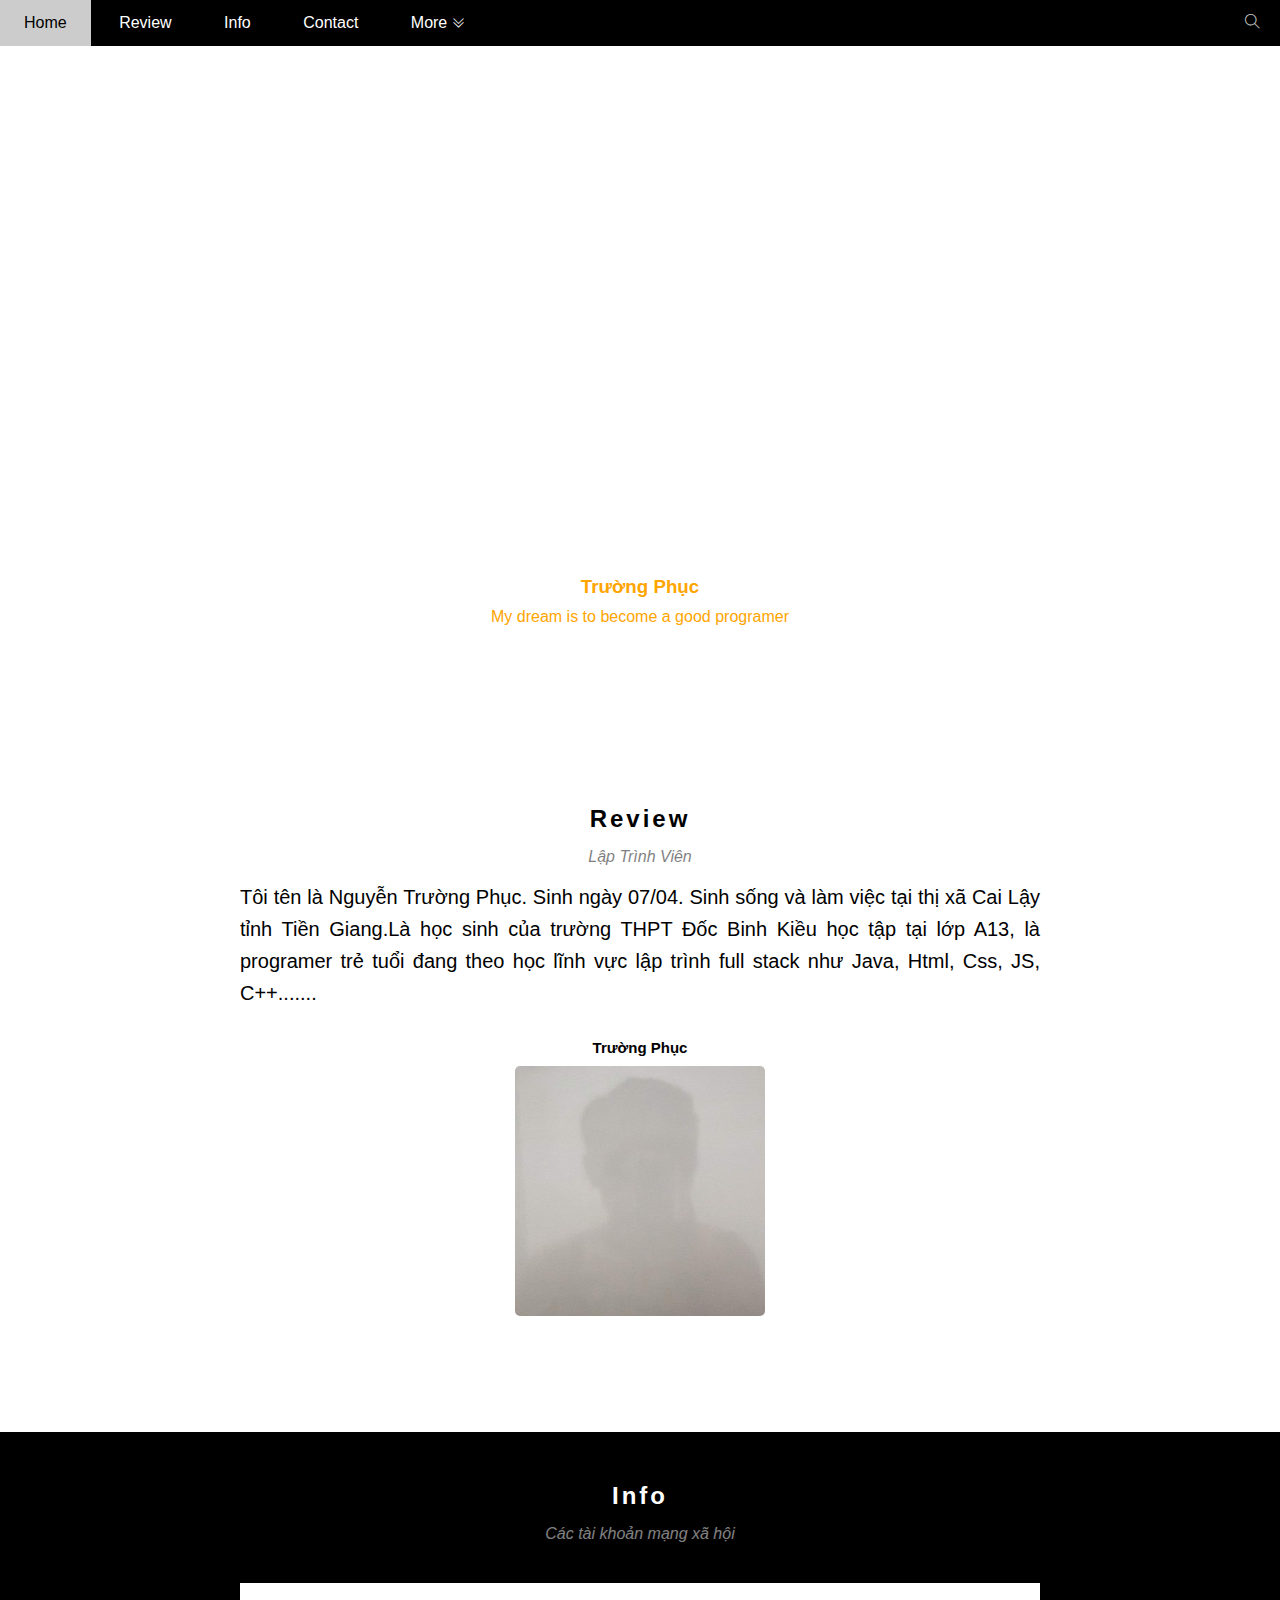
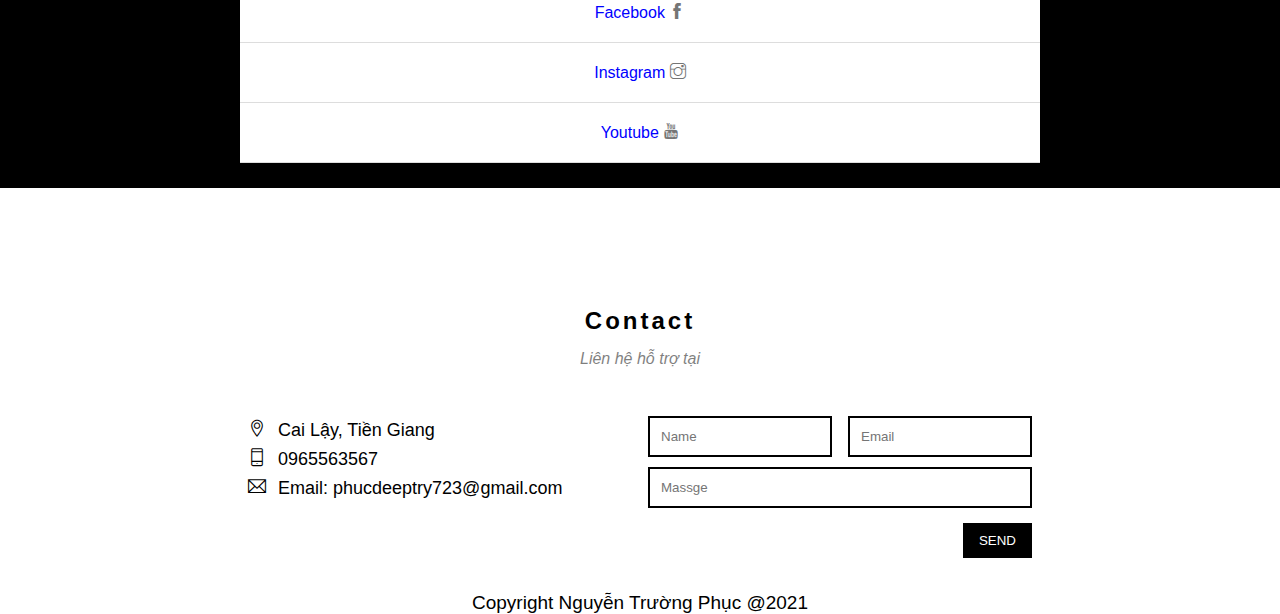
<file: index.html>
<!DOCTYPE html>
<html lang="en">
<head>
    <meta charset="UTF-8">
    <meta http-equiv="X-UA-Compatible" content="IE=edge">
    <meta name="viewport" content="width=device-width, initial-scale=1.0">
    <title>Document</title>
    <link rel="stylesheet" href="./assets/css/style.css">
    <link rel="stylesheet" href="./assets/font/themify-icons-font/themify-icons.css"> 
</head>
<body>
    <div id="main">
        <div id="header">
            <ul id="nav">
                <li><a href="">Home</a></li>
                <li><a href="">Review</a></li>
                <li><a href="">Info</a></li>
                <li><a href="">Contact</a></li>
                <li>
                    <a href="">More  
                        <i class="ti-angle-double-down"></i>
                    </a>
                    <ul class="subnav">
                       <li><a href="https://x-trphuc74.blogspot.com/">WEBSITE</a></li>
                       <li><a href="">UPDATE</a></li>
                       <li><a href="">UPDATE</a></li>
                    </ul>
                </li>
            </ul>
            <!-- begin shearch -->
                <div class="shearch-btn">
                    <i class="ti-search"></i>
                </div>

            <!-- end begin shearch -->
        </div>
        <!-- begin sile -->
        <div id="silde">
            <div class="text-content">
            <h3 class="text">Trường Phục</h3>
            <div class="text2">My dream is to become a good programer </div>
            </div>
     </div>
            <!-- end begin sile -->
            <!-- begin content -->
        <div id="content">
            <div class="content-heading">
                <h2 class="heading-one ">Review</h2>
                <p class="heading-two ">Lập Trình Viên</p>
                <p class="about">Tôi tên là Nguyễn Trường Phục. Sinh ngày 07/04.
                    Sinh sống và làm việc tại thị xã Cai Lậy tỉnh Tiền Giang.Là học sinh của trường THPT
                    Đốc Binh Kiều học tập tại lớp A13, là programer trẻ tuổi đang theo học lĩnh vực lập trình 
                    full stack như Java, Html, Css, JS, C++.......
                </p>
                <div class="img-iteam">
                    <h2 class="img-name">Trường Phục</h2>
                    <img src="/assets/img/avt.jpg" alt="" class="avt-img">
                </div>
                
            </div>

            <!-- begin review  -->
            <div class="review">
            <div class="content-heading-one">
                <h2 class="heading-one text-white">Info</h2>
                <p class="heading-two text-white">Các tài khoản mạng xã hội</p>
                <ul class="profile">
                    <li ><a class="sub" href="https://www.facebook.com/Profile.Phucj">Facebook</a>
                        <i class="ti-facebook"></i>
                            </li>
                    <li ><a class="sub" href="https://www.instagram.com/trph_rex/">Instagram</a>
                        <i class="ti-instagram"></i>
                            </li>
                    <li ><a class="sub" href="https://www.youtube.com/c/REXENTERTAINMENT">Youtube</a>
                        <i class="ti-youtube"></i> 
                            </li>
                </ul>
                
                </div>
                
            </div>
            <div class="content-heading">
                <h2 class="heading-one ">Contact</h2>
                <p class="heading-two ">Liên hệ hỗ trợ tại</p>
                <div class="row-content">
                    <div class="col col-half contact-info">
                        <p><i class="ti-location-pin"></i>Cai Lậy, Tiền Giang</p>
                        <p><i class="ti-mobile"></i>0965563567</p>
                        <p><i class="ti-email"></i>Email: phucdeeptry723@gmail.com</p>
                    </div>
                    <div class="col col-half contact-font">
                        <div class="row ">
                            <div class="col col-half">
                                <input type="text" name="" placeholder="Name" id="" class="from-control">
                            </div>
                            <div class="col col-half">
                                <input type="email" name="" placeholder="Email" id="" class="from-control">
                                </div>
                            </div>
                            <div class="row mt-8">
                                <div class="col col-full">
                                <input type="text" name="" placeholder="Massge" id="" class="from-control">
                            </div>
                        </div>
                            <input class="from-submit " type="submit" value="SEND">
                        
                        </div>
                        </div>
                    </div>
                </div>
        
        </div>
        <!-- end begin content -->
        <!--  begin footer -->
        <div id="footer">
            <div class="copyright">
                <p>Copyright Nguyễn Trường Phục @2021</p>
            </div>

        </div>
            <!-- end begin footer -->
    </div>
</body>
</html>
</file>
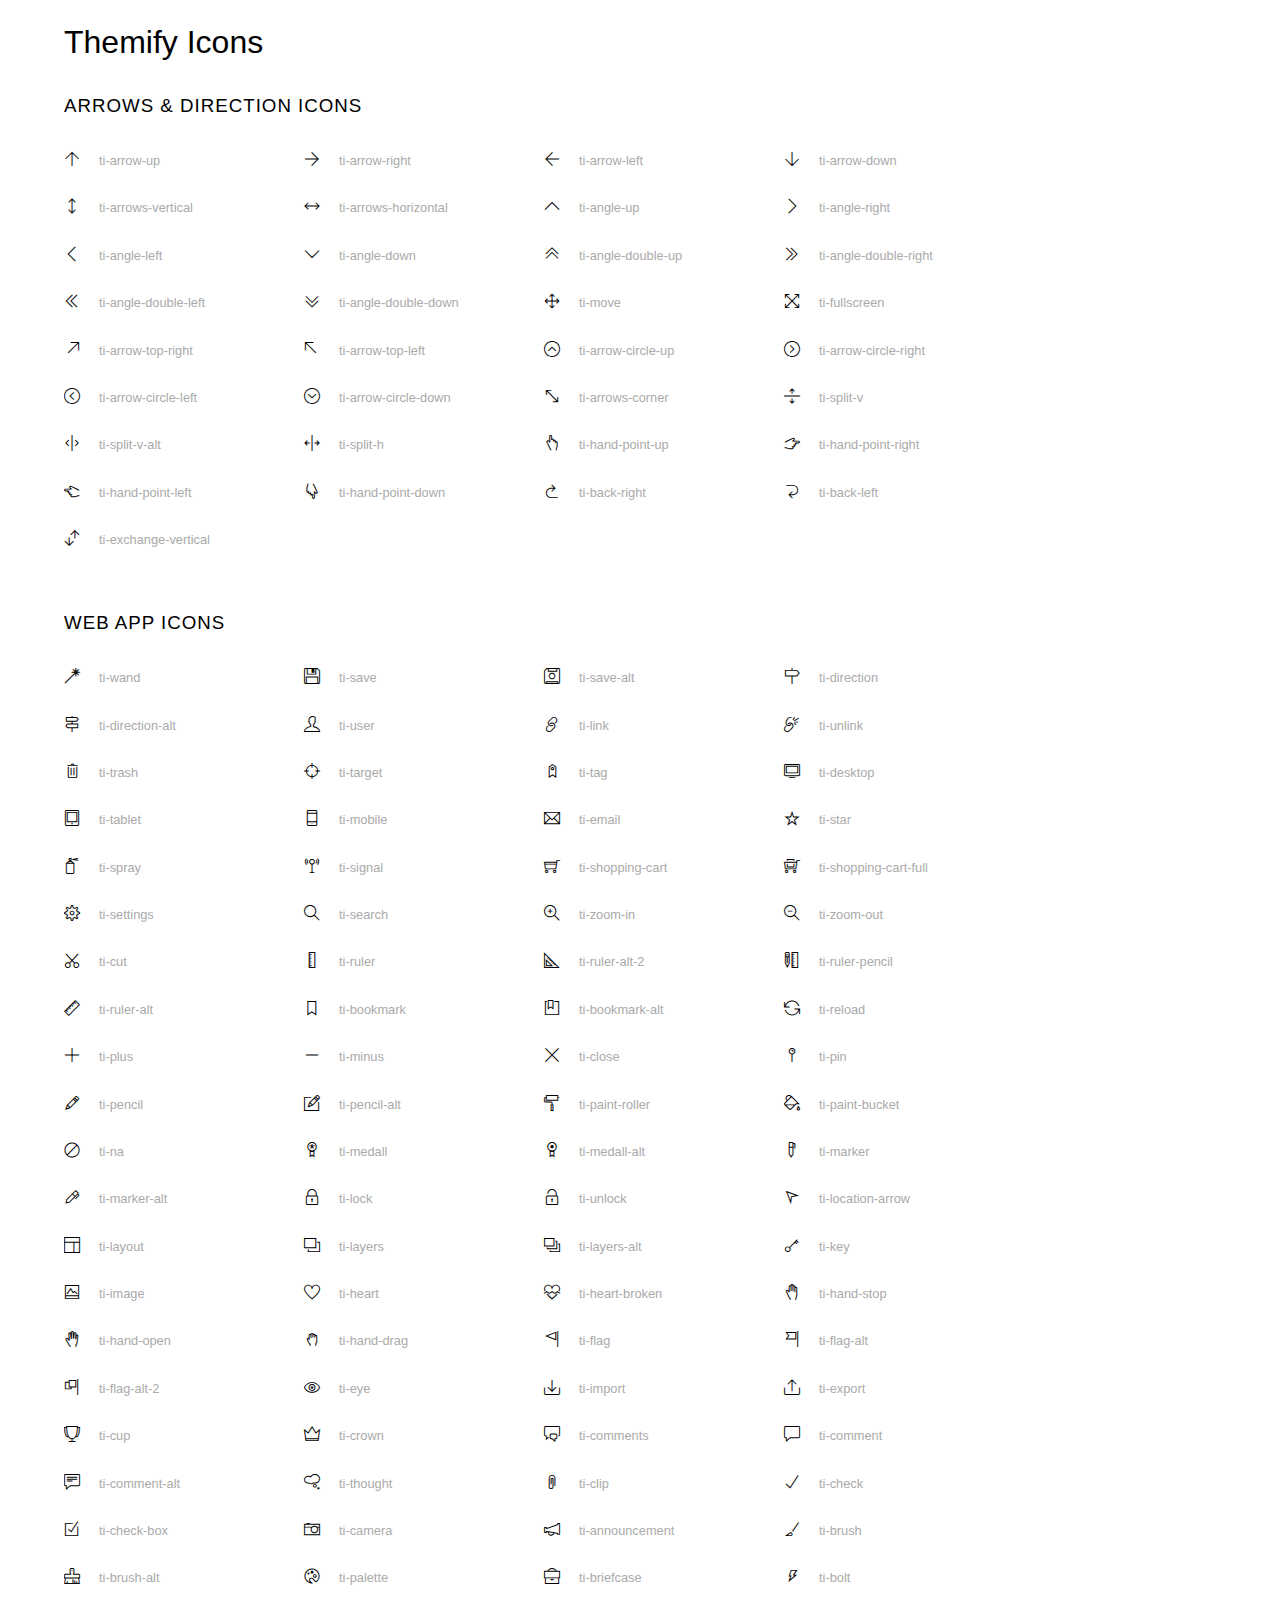
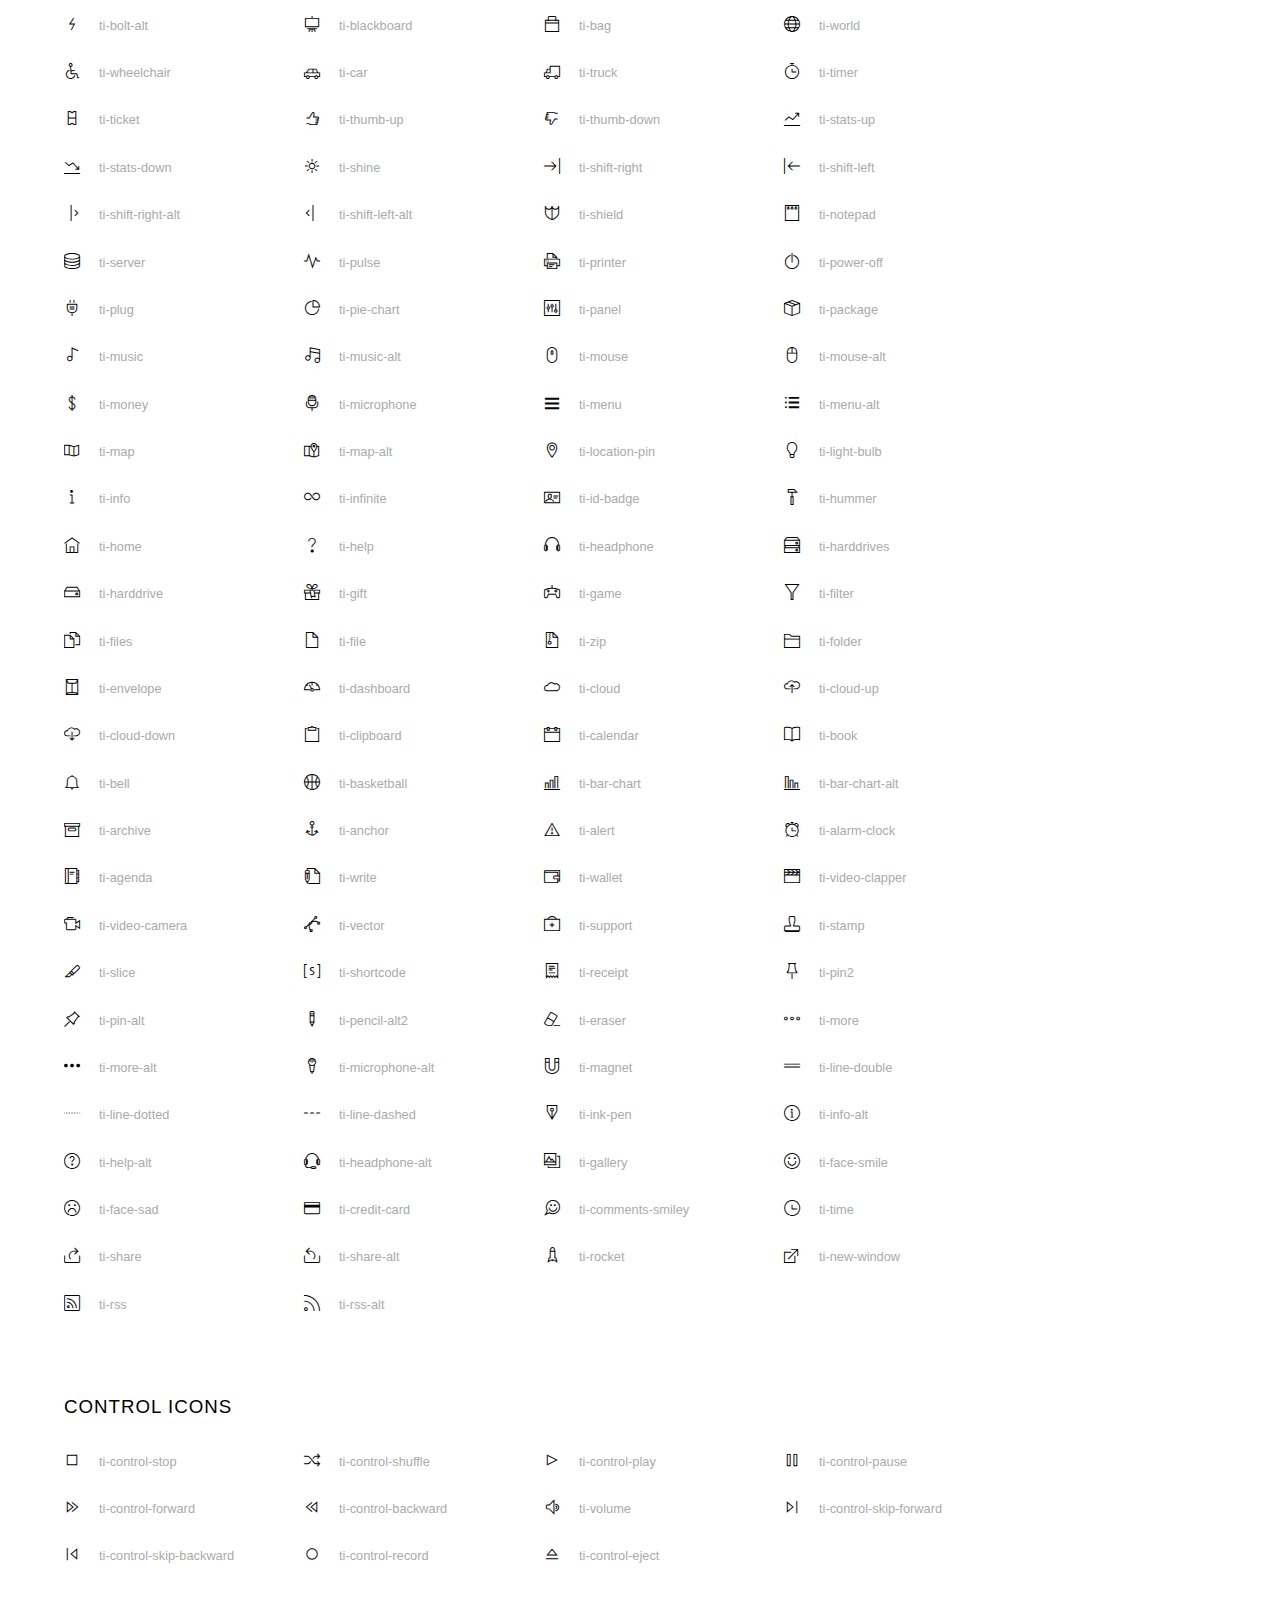
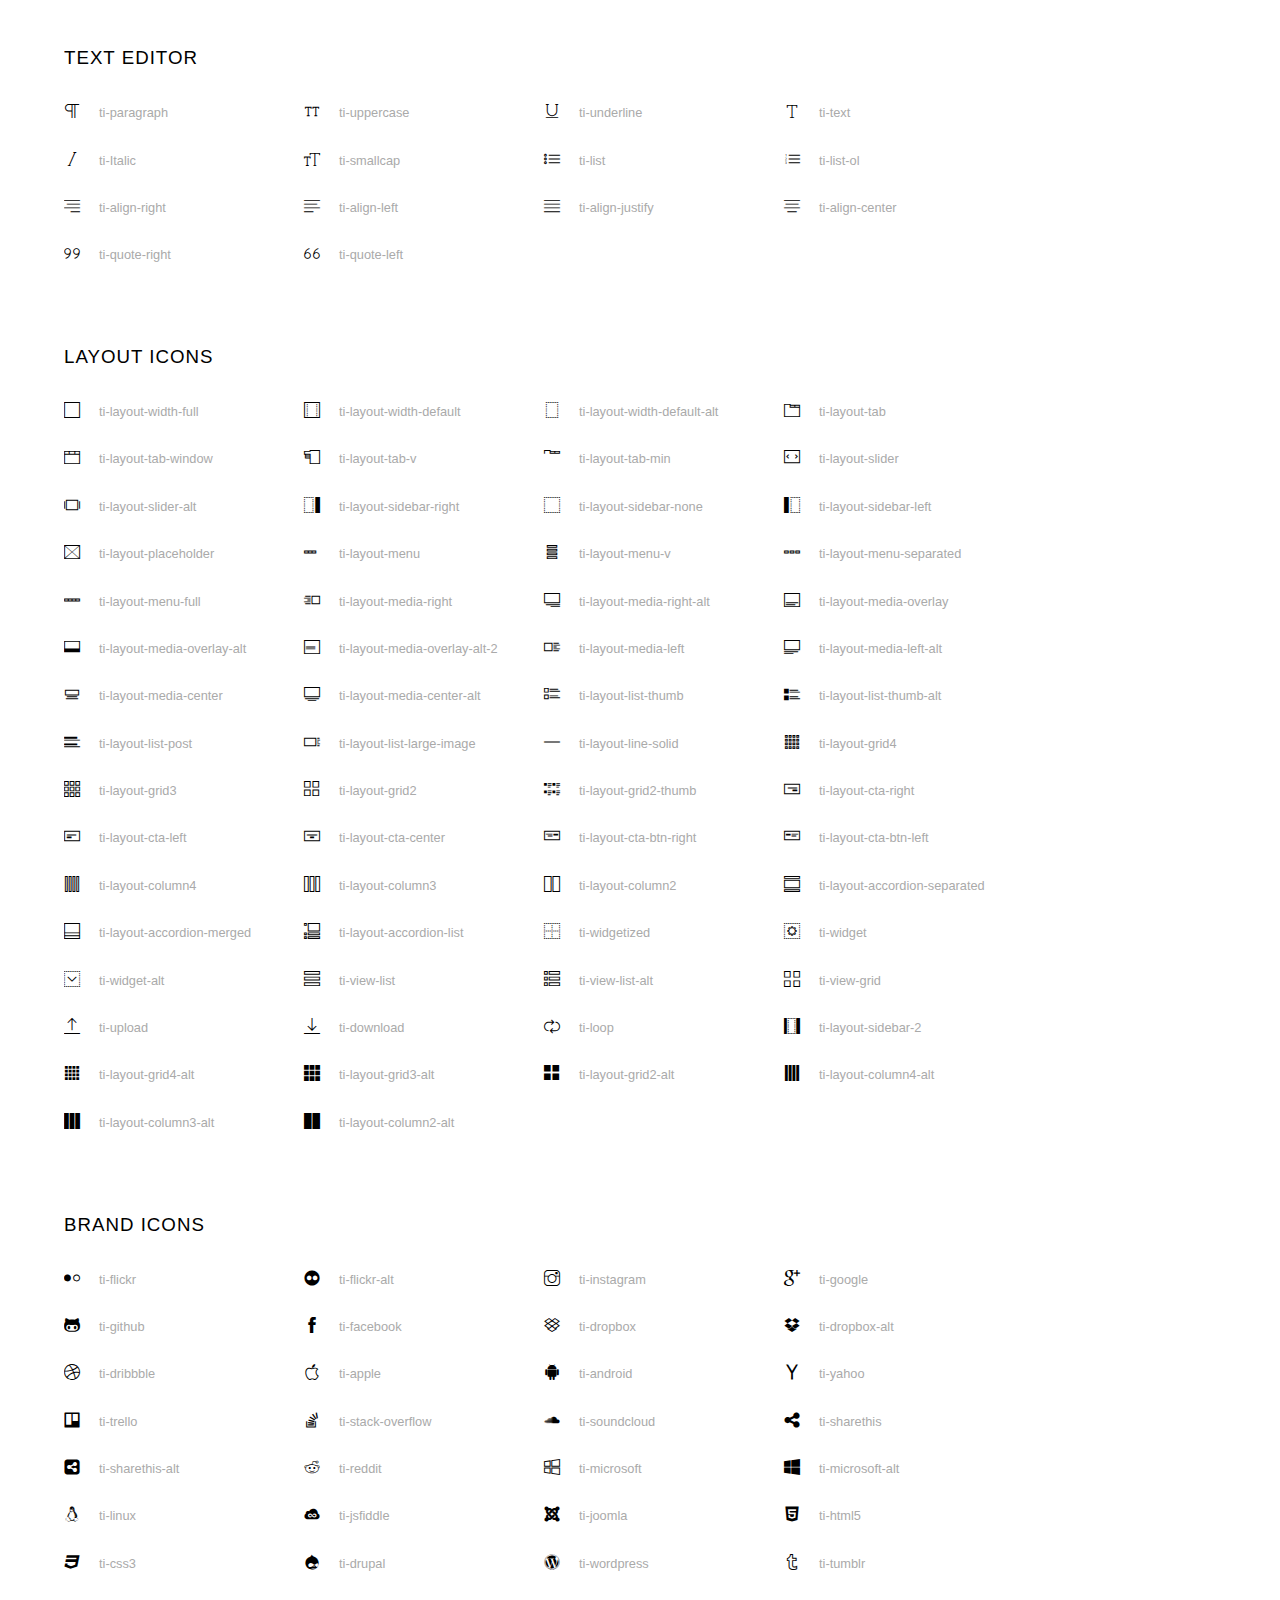
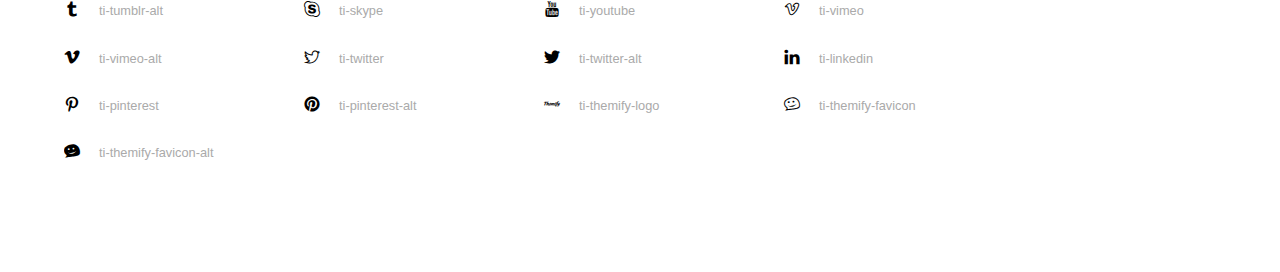
<file: assets/font/themify-icons-font/index.html>
<!doctype html>
<html>
<head>
	<meta charset="utf-8">
	<title>Themify Icon Font</title>
	<meta name="viewport" content="width=device-width">
	<link rel="stylesheet" href="demo-files/demo.css">
	<link rel="stylesheet" href="themify-icons.css">
	<!--[if lt IE 8]><!-->
	<link rel="stylesheet" href="ie7/ie7.css">
	<!--<![endif]-->
</head>
<body>
	<h1>Themify Icons</h1>

	<div class="icon-section">

		<div class="icon-section">
			<h3>Arrows &amp; Direction Icons </h3>

			<div class="icon-container">
				<span class="ti-arrow-up"></span><span class="icon-name"> ti-arrow-up</span>
			</div>
			<div class="icon-container">
				<span class="ti-arrow-right"></span><span class="icon-name"> ti-arrow-right</span>
			</div>
			<div class="icon-container">
				<span class="ti-arrow-left"></span><span class="icon-name"> ti-arrow-left</span>
			</div>
			<div class="icon-container">
				<span class="ti-arrow-down"></span><span class="icon-name"> ti-arrow-down</span>
			</div>
			<div class="icon-container">
				<span class="ti-arrows-vertical"></span><span class="icon-name"> ti-arrows-vertical</span>
			</div>
			<div class="icon-container">
				<span class="ti-arrows-horizontal"></span><span class="icon-name"> ti-arrows-horizontal</span>
			</div>
			<div class="icon-container">
				<span class="ti-angle-up"></span><span class="icon-name"> ti-angle-up</span>
			</div>
			<div class="icon-container">
				<span class="ti-angle-right"></span><span class="icon-name"> ti-angle-right</span>
			</div>
			<div class="icon-container">
				<span class="ti-angle-left"></span><span class="icon-name"> ti-angle-left</span>
			</div>
			<div class="icon-container">
				<span class="ti-angle-down"></span><span class="icon-name"> ti-angle-down</span>
			</div>	
			<div class="icon-container">
				<span class="ti-angle-double-up"></span><span class="icon-name"> ti-angle-double-up</span>
			</div>
			<div class="icon-container">
				<span class="ti-angle-double-right"></span><span class="icon-name"> ti-angle-double-right</span>
			</div>
			<div class="icon-container">
				<span class="ti-angle-double-left"></span><span class="icon-name"> ti-angle-double-left</span>
			</div>
			<div class="icon-container">
				<span class="ti-angle-double-down"></span><span class="icon-name"> ti-angle-double-down</span>
			</div>					
			<div class="icon-container">
				<span class="ti-move"></span><span class="icon-name"> ti-move</span>
			</div>
			<div class="icon-container">
				<span class="ti-fullscreen"></span><span class="icon-name"> ti-fullscreen</span>
			</div>
			<div class="icon-container">
				<span class="ti-arrow-top-right"></span><span class="icon-name"> ti-arrow-top-right</span>
			</div>
			<div class="icon-container">
				<span class="ti-arrow-top-left"></span><span class="icon-name"> ti-arrow-top-left</span>
			</div>
			<div class="icon-container">
				<span class="ti-arrow-circle-up"></span><span class="icon-name"> ti-arrow-circle-up</span>
			</div>
			<div class="icon-container">
				<span class="ti-arrow-circle-right"></span><span class="icon-name"> ti-arrow-circle-right</span>
			</div>
			<div class="icon-container">
				<span class="ti-arrow-circle-left"></span><span class="icon-name"> ti-arrow-circle-left</span>
			</div>
			<div class="icon-container">
				<span class="ti-arrow-circle-down"></span><span class="icon-name"> ti-arrow-circle-down</span>
			</div>
			<div class="icon-container">
				<span class="ti-arrows-corner"></span><span class="icon-name"> ti-arrows-corner</span>
			</div>
			<div class="icon-container">
				<span class="ti-split-v"></span><span class="icon-name"> ti-split-v</span>
			</div>

			<div class="icon-container">
				<span class="ti-split-v-alt"></span><span class="icon-name"> ti-split-v-alt</span>
			</div>
			<div class="icon-container">
				<span class="ti-split-h"></span><span class="icon-name"> ti-split-h</span>
			</div>
			<div class="icon-container">
				<span class="ti-hand-point-up"></span><span class="icon-name"> ti-hand-point-up</span>
			</div>
			<div class="icon-container">
				<span class="ti-hand-point-right"></span><span class="icon-name"> ti-hand-point-right</span>
			</div>
			<div class="icon-container">
				<span class="ti-hand-point-left"></span><span class="icon-name"> ti-hand-point-left</span>
			</div>
			<div class="icon-container">
				<span class="ti-hand-point-down"></span><span class="icon-name"> ti-hand-point-down</span>
			</div>
			<div class="icon-container">
				<span class="ti-back-right"></span><span class="icon-name"> ti-back-right</span>
			</div>
			<div class="icon-container">
				<span class="ti-back-left"></span><span class="icon-name"> ti-back-left</span>
			</div>
			<div class="icon-container">
				<span class="ti-exchange-vertical"></span><span class="icon-name"> ti-exchange-vertical</span>
			</div>

		</div> <!-- Arrows Icons -->



		<h3>Web App Icons</h3>
		
		<div class="icon-section">

			<div class="icon-container">
				<span class="ti-wand"></span><span class="icon-name"> ti-wand</span>
			</div>
			<div class="icon-container">
				<span class="ti-save"></span><span class="icon-name"> ti-save</span>
			</div>
			<div class="icon-container">
				<span class="ti-save-alt"></span><span class="icon-name"> ti-save-alt</span>
			</div>

			<div class="icon-container">
				<span class="ti-direction"></span><span class="icon-name"> ti-direction</span>
			</div>
			<div class="icon-container">
				<span class="ti-direction-alt"></span><span class="icon-name"> ti-direction-alt</span>
			</div>
			<div class="icon-container">
				<span class="ti-user"></span><span class="icon-name"> ti-user</span>
			</div>
			<div class="icon-container">
				<span class="ti-link"></span><span class="icon-name"> ti-link</span>
			</div>
			<div class="icon-container">
				<span class="ti-unlink"></span><span class="icon-name"> ti-unlink</span>
			</div>
			<div class="icon-container">
				<span class="ti-trash"></span><span class="icon-name"> ti-trash</span>
			</div>
			<div class="icon-container">
				<span class="ti-target"></span><span class="icon-name"> ti-target</span>
			</div>
			<div class="icon-container">
				<span class="ti-tag"></span><span class="icon-name"> ti-tag</span>
			</div>
			<div class="icon-container">
				<span class="ti-desktop"></span><span class="icon-name"> ti-desktop</span>
			</div>
			<div class="icon-container">
				<span class="ti-tablet"></span><span class="icon-name"> ti-tablet</span>
			</div>
			<div class="icon-container">
				<span class="ti-mobile"></span><span class="icon-name"> ti-mobile</span>
			</div>
			<div class="icon-container">
				<span class="ti-email"></span><span class="icon-name"> ti-email</span>
			</div>	
			<div class="icon-container">
				<span class="ti-star"></span><span class="icon-name"> ti-star</span>
			</div>
			<div class="icon-container">
				<span class="ti-spray"></span><span class="icon-name"> ti-spray</span>
			</div>
			<div class="icon-container">
				<span class="ti-signal"></span><span class="icon-name"> ti-signal</span>
			</div>
			<div class="icon-container">
				<span class="ti-shopping-cart"></span><span class="icon-name"> ti-shopping-cart</span>
			</div>
			<div class="icon-container">
				<span class="ti-shopping-cart-full"></span><span class="icon-name"> ti-shopping-cart-full</span>
			</div>
			<div class="icon-container">
				<span class="ti-settings"></span><span class="icon-name"> ti-settings</span>
			</div>
			<div class="icon-container">
				<span class="ti-search"></span><span class="icon-name"> ti-search</span>
			</div>
			<div class="icon-container">
				<span class="ti-zoom-in"></span><span class="icon-name"> ti-zoom-in</span>
			</div>
			<div class="icon-container">
				<span class="ti-zoom-out"></span><span class="icon-name"> ti-zoom-out</span>
			</div>
			<div class="icon-container">
				<span class="ti-cut"></span><span class="icon-name"> ti-cut</span>
			</div>
			<div class="icon-container">
				<span class="ti-ruler"></span><span class="icon-name"> ti-ruler</span>
			</div>
			<div class="icon-container">
				<span class="ti-ruler-alt-2"></span><span class="icon-name"> ti-ruler-alt-2</span>
			</div>			
			<div class="icon-container">
				<span class="ti-ruler-pencil"></span><span class="icon-name"> ti-ruler-pencil</span>
			</div>
			<div class="icon-container">
				<span class="ti-ruler-alt"></span><span class="icon-name"> ti-ruler-alt</span>
			</div>
			<div class="icon-container">
				<span class="ti-bookmark"></span><span class="icon-name"> ti-bookmark</span>
			</div>
			<div class="icon-container">
				<span class="ti-bookmark-alt"></span><span class="icon-name"> ti-bookmark-alt</span>
			</div>
			<div class="icon-container">
				<span class="ti-reload"></span><span class="icon-name"> ti-reload</span>
			</div>
			<div class="icon-container">
				<span class="ti-plus"></span><span class="icon-name"> ti-plus</span>
			</div>
			<div class="icon-container">
				<span class="ti-minus"></span><span class="icon-name"> ti-minus</span>
			</div>
			<div class="icon-container">
				<span class="ti-close"></span><span class="icon-name"> ti-close</span>
			</div>			
			<div class="icon-container">
				<span class="ti-pin"></span><span class="icon-name"> ti-pin</span>
			</div>
			<div class="icon-container">
				<span class="ti-pencil"></span><span class="icon-name"> ti-pencil</span>
			</div>
					
		  	<div class="icon-container">
				<span class="ti-pencil-alt"></span><span class="icon-name"> ti-pencil-alt</span>
			</div>
			<div class="icon-container">
				<span class="ti-paint-roller"></span><span class="icon-name"> ti-paint-roller</span>
			</div>
			<div class="icon-container">
				<span class="ti-paint-bucket"></span><span class="icon-name"> ti-paint-bucket</span>
			</div>
			<div class="icon-container">
				<span class="ti-na"></span><span class="icon-name"> ti-na</span>
			</div>
			<div class="icon-container">
				<span class="ti-medall"></span><span class="icon-name"> ti-medall</span>
			</div>
			<div class="icon-container">
				<span class="ti-medall-alt"></span><span class="icon-name"> ti-medall-alt</span>
			</div>
			<div class="icon-container">
				<span class="ti-marker"></span><span class="icon-name"> ti-marker</span>
			</div>
			<div class="icon-container">
				<span class="ti-marker-alt"></span><span class="icon-name"> ti-marker-alt</span>
			</div>

			<div class="icon-container">
				<span class="ti-lock"></span><span class="icon-name"> ti-lock</span>
			</div>
			<div class="icon-container">
				<span class="ti-unlock"></span><span class="icon-name"> ti-unlock</span>
			</div>
			<div class="icon-container">
				<span class="ti-location-arrow"></span><span class="icon-name"> ti-location-arrow</span>
			</div>
			<div class="icon-container">
				<span class="ti-layout"></span><span class="icon-name"> ti-layout</span>
			</div>
			<div class="icon-container">
				<span class="ti-layers"></span><span class="icon-name"> ti-layers</span>
			</div>
			<div class="icon-container">
				<span class="ti-layers-alt"></span><span class="icon-name"> ti-layers-alt</span>
			</div>
			<div class="icon-container">
				<span class="ti-key"></span><span class="icon-name"> ti-key</span>
			</div>
			<div class="icon-container">
				<span class="ti-image"></span><span class="icon-name"> ti-image</span>
			</div>
			<div class="icon-container">
				<span class="ti-heart"></span><span class="icon-name"> ti-heart</span>
			</div>
			<div class="icon-container">
				<span class="ti-heart-broken"></span><span class="icon-name"> ti-heart-broken</span>
			</div>
			<div class="icon-container">
				<span class="ti-hand-stop"></span><span class="icon-name"> ti-hand-stop</span>
			</div>
			<div class="icon-container">
				<span class="ti-hand-open"></span><span class="icon-name"> ti-hand-open</span>
			</div>
			<div class="icon-container">
				<span class="ti-hand-drag"></span><span class="icon-name"> ti-hand-drag</span>
			</div>
			<div class="icon-container">
				<span class="ti-flag"></span><span class="icon-name"> ti-flag</span>
			</div>
			<div class="icon-container">
				<span class="ti-flag-alt"></span><span class="icon-name"> ti-flag-alt</span>
			</div>
			<div class="icon-container">
				<span class="ti-flag-alt-2"></span><span class="icon-name"> ti-flag-alt-2</span>
			</div>
			<div class="icon-container">
				<span class="ti-eye"></span><span class="icon-name"> ti-eye</span>
			</div>
			<div class="icon-container">
				<span class="ti-import"></span><span class="icon-name"> ti-import</span>
			</div>			
			<div class="icon-container">
				<span class="ti-export"></span><span class="icon-name"> ti-export</span>
			</div>
			<div class="icon-container">
				<span class="ti-cup"></span><span class="icon-name"> ti-cup</span>
			</div>
			<div class="icon-container">
				<span class="ti-crown"></span><span class="icon-name"> ti-crown</span>
			</div>
			<div class="icon-container">
				<span class="ti-comments"></span><span class="icon-name"> ti-comments</span>
			</div>
			<div class="icon-container">
				<span class="ti-comment"></span><span class="icon-name"> ti-comment</span>
			</div>
			<div class="icon-container">
				<span class="ti-comment-alt"></span><span class="icon-name"> ti-comment-alt</span>
			</div>
			<div class="icon-container">
				<span class="ti-thought"></span><span class="icon-name"> ti-thought</span>
			</div>			
			<div class="icon-container">
				<span class="ti-clip"></span><span class="icon-name"> ti-clip</span>
			</div>

			<div class="icon-container">
				<span class="ti-check"></span><span class="icon-name"> ti-check</span>
			</div>
			<div class="icon-container">
				<span class="ti-check-box"></span><span class="icon-name"> ti-check-box</span>
			</div>
			<div class="icon-container">
				<span class="ti-camera"></span><span class="icon-name"> ti-camera</span>
			</div>
			<div class="icon-container">
				<span class="ti-announcement"></span><span class="icon-name"> ti-announcement</span>
			</div>
			<div class="icon-container">
				<span class="ti-brush"></span><span class="icon-name"> ti-brush</span>
			</div>
			<div class="icon-container">
				<span class="ti-brush-alt"></span><span class="icon-name"> ti-brush-alt</span>
			</div>
			<div class="icon-container">
				<span class="ti-palette"></span><span class="icon-name"> ti-palette</span>
			</div>			
			<div class="icon-container">
				<span class="ti-briefcase"></span><span class="icon-name"> ti-briefcase</span>
			</div>
			<div class="icon-container">
				<span class="ti-bolt"></span><span class="icon-name"> ti-bolt</span>
			</div>
			<div class="icon-container">
				<span class="ti-bolt-alt"></span><span class="icon-name"> ti-bolt-alt</span>
			</div>
			<div class="icon-container">
				<span class="ti-blackboard"></span><span class="icon-name"> ti-blackboard</span>
			</div>
			<div class="icon-container">
				<span class="ti-bag"></span><span class="icon-name"> ti-bag</span>
			</div>
			<div class="icon-container">
				<span class="ti-world"></span><span class="icon-name"> ti-world</span>
			</div>
			<div class="icon-container">
				<span class="ti-wheelchair"></span><span class="icon-name"> ti-wheelchair</span>
			</div>
			<div class="icon-container">
				<span class="ti-car"></span><span class="icon-name"> ti-car</span>
			</div>
			<div class="icon-container">
				<span class="ti-truck"></span><span class="icon-name"> ti-truck</span>
			</div>
			<div class="icon-container">
				<span class="ti-timer"></span><span class="icon-name"> ti-timer</span>
			</div>
			<div class="icon-container">
				<span class="ti-ticket"></span><span class="icon-name"> ti-ticket</span>
			</div>
			<div class="icon-container">
				<span class="ti-thumb-up"></span><span class="icon-name"> ti-thumb-up</span>
			</div>
			<div class="icon-container">
				<span class="ti-thumb-down"></span><span class="icon-name"> ti-thumb-down</span>
			</div>

			<div class="icon-container">
				<span class="ti-stats-up"></span><span class="icon-name"> ti-stats-up</span>
			</div>
			<div class="icon-container">
				<span class="ti-stats-down"></span><span class="icon-name"> ti-stats-down</span>
			</div>
			<div class="icon-container">
				<span class="ti-shine"></span><span class="icon-name"> ti-shine</span>
			</div>
			<div class="icon-container">
				<span class="ti-shift-right"></span><span class="icon-name"> ti-shift-right</span>
			</div>
			<div class="icon-container">
				<span class="ti-shift-left"></span><span class="icon-name"> ti-shift-left</span>
			</div>

			<div class="icon-container">
				<span class="ti-shift-right-alt"></span><span class="icon-name"> ti-shift-right-alt</span>
			</div>
			<div class="icon-container">
				<span class="ti-shift-left-alt"></span><span class="icon-name"> ti-shift-left-alt</span>
			</div>
			<div class="icon-container">
				<span class="ti-shield"></span><span class="icon-name"> ti-shield</span>
			</div>
			<div class="icon-container">
				<span class="ti-notepad"></span><span class="icon-name"> ti-notepad</span>
			</div>
			<div class="icon-container">
				<span class="ti-server"></span><span class="icon-name"> ti-server</span>
			</div>

			<div class="icon-container">
				<span class="ti-pulse"></span><span class="icon-name"> ti-pulse</span>
			</div>
			<div class="icon-container">
				<span class="ti-printer"></span><span class="icon-name"> ti-printer</span>
			</div>
			<div class="icon-container">
				<span class="ti-power-off"></span><span class="icon-name"> ti-power-off</span>
			</div>
			<div class="icon-container">
				<span class="ti-plug"></span><span class="icon-name"> ti-plug</span>
			</div>
			<div class="icon-container">
				<span class="ti-pie-chart"></span><span class="icon-name"> ti-pie-chart</span>
			</div>

			<div class="icon-container">
				<span class="ti-panel"></span><span class="icon-name"> ti-panel</span>
			</div>
			<div class="icon-container">
				<span class="ti-package"></span><span class="icon-name"> ti-package</span>
			</div>
			<div class="icon-container">
				<span class="ti-music"></span><span class="icon-name"> ti-music</span>
			</div>
			<div class="icon-container">
				<span class="ti-music-alt"></span><span class="icon-name"> ti-music-alt</span>
			</div>
			<div class="icon-container">
				<span class="ti-mouse"></span><span class="icon-name"> ti-mouse</span>
			</div>
			<div class="icon-container">
				<span class="ti-mouse-alt"></span><span class="icon-name"> ti-mouse-alt</span>
			</div>
			<div class="icon-container">
				<span class="ti-money"></span><span class="icon-name"> ti-money</span>
			</div>
			<div class="icon-container">
				<span class="ti-microphone"></span><span class="icon-name"> ti-microphone</span>
			</div>
			<div class="icon-container">
				<span class="ti-menu"></span><span class="icon-name"> ti-menu</span>
			</div>
			<div class="icon-container">
				<span class="ti-menu-alt"></span><span class="icon-name"> ti-menu-alt</span>
			</div>
			<div class="icon-container">
				<span class="ti-map"></span><span class="icon-name"> ti-map</span>
			</div>
			<div class="icon-container">
				<span class="ti-map-alt"></span><span class="icon-name"> ti-map-alt</span>
			</div>

			<div class="icon-container">
				<span class="ti-location-pin"></span><span class="icon-name"> ti-location-pin</span>
			</div>

			<div class="icon-container">
				<span class="ti-light-bulb"></span><span class="icon-name"> ti-light-bulb</span>
			</div>
			<div class="icon-container">
				<span class="ti-info"></span><span class="icon-name"> ti-info</span>
			</div>
			<div class="icon-container">
				<span class="ti-infinite"></span><span class="icon-name"> ti-infinite</span>
			</div>
			<div class="icon-container">
				<span class="ti-id-badge"></span><span class="icon-name"> ti-id-badge</span>
			</div>
			<div class="icon-container">
				<span class="ti-hummer"></span><span class="icon-name"> ti-hummer</span>
			</div>
			<div class="icon-container">
				<span class="ti-home"></span><span class="icon-name"> ti-home</span>
			</div>
			<div class="icon-container">
				<span class="ti-help"></span><span class="icon-name"> ti-help</span>
			</div>
			<div class="icon-container">
				<span class="ti-headphone"></span><span class="icon-name"> ti-headphone</span>
			</div>
			<div class="icon-container">
				<span class="ti-harddrives"></span><span class="icon-name"> ti-harddrives</span>
			</div>
			<div class="icon-container">
				<span class="ti-harddrive"></span><span class="icon-name"> ti-harddrive</span>
			</div>
			<div class="icon-container">
				<span class="ti-gift"></span><span class="icon-name"> ti-gift</span>
			</div>
			<div class="icon-container">
				<span class="ti-game"></span><span class="icon-name"> ti-game</span>
			</div>
			<div class="icon-container">
				<span class="ti-filter"></span><span class="icon-name"> ti-filter</span>
			</div>
			<div class="icon-container">
				<span class="ti-files"></span><span class="icon-name"> ti-files</span>
			</div>
			<div class="icon-container">
				<span class="ti-file"></span><span class="icon-name"> ti-file</span>
			</div>
			<div class="icon-container">
				<span class="ti-zip"></span><span class="icon-name"> ti-zip</span>
			</div>
			<div class="icon-container">
				<span class="ti-folder"></span><span class="icon-name"> ti-folder</span>
			</div>			
			<div class="icon-container">
				<span class="ti-envelope"></span><span class="icon-name"> ti-envelope</span>
			</div>


			<div class="icon-container">
				<span class="ti-dashboard"></span><span class="icon-name"> ti-dashboard</span>
			</div>
			<div class="icon-container">
				<span class="ti-cloud"></span><span class="icon-name"> ti-cloud</span>
			</div>
			<div class="icon-container">
				<span class="ti-cloud-up"></span><span class="icon-name"> ti-cloud-up</span>
			</div>
			<div class="icon-container">
				<span class="ti-cloud-down"></span><span class="icon-name"> ti-cloud-down</span>
			</div>
			<div class="icon-container">
				<span class="ti-clipboard"></span><span class="icon-name"> ti-clipboard</span>
			</div>
			<div class="icon-container">
				<span class="ti-calendar"></span><span class="icon-name"> ti-calendar</span>
			</div>
			<div class="icon-container">
				<span class="ti-book"></span><span class="icon-name"> ti-book</span>
			</div>
			<div class="icon-container">
				<span class="ti-bell"></span><span class="icon-name"> ti-bell</span>
			</div>
			<div class="icon-container">
				<span class="ti-basketball"></span><span class="icon-name"> ti-basketball</span>
			</div>
			<div class="icon-container">
				<span class="ti-bar-chart"></span><span class="icon-name"> ti-bar-chart</span>
			</div>
			<div class="icon-container">
				<span class="ti-bar-chart-alt"></span><span class="icon-name"> ti-bar-chart-alt</span>
			</div>


			<div class="icon-container">
				<span class="ti-archive"></span><span class="icon-name"> ti-archive</span>
			</div>
			<div class="icon-container">
				<span class="ti-anchor"></span><span class="icon-name"> ti-anchor</span>
			</div>

			<div class="icon-container">
				<span class="ti-alert"></span><span class="icon-name"> ti-alert</span>
			</div>
			<div class="icon-container">
				<span class="ti-alarm-clock"></span><span class="icon-name"> ti-alarm-clock</span>
			</div>
			<div class="icon-container">
				<span class="ti-agenda"></span><span class="icon-name"> ti-agenda</span>
			</div>
			<div class="icon-container">
				<span class="ti-write"></span><span class="icon-name"> ti-write</span>
			</div>

			<div class="icon-container">
				<span class="ti-wallet"></span><span class="icon-name"> ti-wallet</span>
			</div>
			<div class="icon-container">
				<span class="ti-video-clapper"></span><span class="icon-name"> ti-video-clapper</span>
			</div>
			<div class="icon-container">
				<span class="ti-video-camera"></span><span class="icon-name"> ti-video-camera</span>
			</div>
			<div class="icon-container">
				<span class="ti-vector"></span><span class="icon-name"> ti-vector</span>
			</div>

			<div class="icon-container">
				<span class="ti-support"></span><span class="icon-name"> ti-support</span>
			</div>
			<div class="icon-container">
				<span class="ti-stamp"></span><span class="icon-name"> ti-stamp</span>
			</div>
			<div class="icon-container">
				<span class="ti-slice"></span><span class="icon-name"> ti-slice</span>
			</div>
			<div class="icon-container">
				<span class="ti-shortcode"></span><span class="icon-name"> ti-shortcode</span>
			</div>
			<div class="icon-container">
				<span class="ti-receipt"></span><span class="icon-name"> ti-receipt</span>
			</div>
			<div class="icon-container">
				<span class="ti-pin2"></span><span class="icon-name"> ti-pin2</span>
			</div>
			<div class="icon-container">
				<span class="ti-pin-alt"></span><span class="icon-name"> ti-pin-alt</span>
			</div>
			<div class="icon-container">
				<span class="ti-pencil-alt2"></span><span class="icon-name"> ti-pencil-alt2</span>
			</div>
			<div class="icon-container">
				<span class="ti-eraser"></span><span class="icon-name"> ti-eraser</span>
			</div>			
			<div class="icon-container">
				<span class="ti-more"></span><span class="icon-name"> ti-more</span>
			</div>
			<div class="icon-container">
				<span class="ti-more-alt"></span><span class="icon-name"> ti-more-alt</span>
			</div>
			<div class="icon-container">
				<span class="ti-microphone-alt"></span><span class="icon-name"> ti-microphone-alt</span>
			</div>
			<div class="icon-container">
				<span class="ti-magnet"></span><span class="icon-name"> ti-magnet</span>
			</div>
			<div class="icon-container">
				<span class="ti-line-double"></span><span class="icon-name"> ti-line-double</span>
			</div>
			<div class="icon-container">
				<span class="ti-line-dotted"></span><span class="icon-name"> ti-line-dotted</span>
			</div>
			<div class="icon-container">
				<span class="ti-line-dashed"></span><span class="icon-name"> ti-line-dashed</span>
			</div>

			<div class="icon-container">
				<span class="ti-ink-pen"></span><span class="icon-name"> ti-ink-pen</span>
			</div>
			<div class="icon-container">
				<span class="ti-info-alt"></span><span class="icon-name"> ti-info-alt</span>
			</div>
			<div class="icon-container">
				<span class="ti-help-alt"></span><span class="icon-name"> ti-help-alt</span>
			</div>
			<div class="icon-container">
				<span class="ti-headphone-alt"></span><span class="icon-name"> ti-headphone-alt</span>
			</div>

			<div class="icon-container">
				<span class="ti-gallery"></span><span class="icon-name"> ti-gallery</span>
			</div>
			<div class="icon-container">
				<span class="ti-face-smile"></span><span class="icon-name"> ti-face-smile</span>
			</div>
			<div class="icon-container">
				<span class="ti-face-sad"></span><span class="icon-name"> ti-face-sad</span>
			</div>
			<div class="icon-container">
				<span class="ti-credit-card"></span><span class="icon-name"> ti-credit-card</span>
			</div>
			<div class="icon-container">
				<span class="ti-comments-smiley"></span><span class="icon-name"> ti-comments-smiley</span>
			</div>
			<div class="icon-container">
				<span class="ti-time"></span><span class="icon-name"> ti-time</span>
			</div>
			<div class="icon-container">
				<span class="ti-share"></span><span class="icon-name"> ti-share</span>
			</div>
			<div class="icon-container">
				<span class="ti-share-alt"></span><span class="icon-name"> ti-share-alt</span>
			</div>
			<div class="icon-container">
				<span class="ti-rocket"></span><span class="icon-name"> ti-rocket</span>
			</div>

			<div class="icon-container">
				<span class="ti-new-window"></span><span class="icon-name"> ti-new-window</span>
			</div>

			<div class="icon-container">
				<span class="ti-rss"></span><span class="icon-name"> ti-rss</span>
			</div>

			<div class="icon-container">
				<span class="ti-rss-alt"></span><span class="icon-name"> ti-rss-alt</span>
			</div>
			
		</div><!-- Web App Icons -->


		<div class="icon-section">
			<h3>Control Icons</h3>
			<div class="icon-container">
				<span class="ti-control-stop"></span><span class="icon-name"> ti-control-stop</span>
			</div>
			<div class="icon-container">
				<span class="ti-control-shuffle"></span><span class="icon-name"> ti-control-shuffle</span>
			</div>
			<div class="icon-container">
				<span class="ti-control-play"></span><span class="icon-name"> ti-control-play</span>
			</div>
			<div class="icon-container">
				<span class="ti-control-pause"></span><span class="icon-name"> ti-control-pause</span>
			</div>
			<div class="icon-container">
				<span class="ti-control-forward"></span><span class="icon-name"> ti-control-forward</span>
			</div>
			<div class="icon-container">
				<span class="ti-control-backward"></span><span class="icon-name"> ti-control-backward</span>
			</div>	
			<div class="icon-container">
				<span class="ti-volume"></span><span class="icon-name"> ti-volume</span>
			</div>
			<div class="icon-container">
				<span class="ti-control-skip-forward"></span><span class="icon-name"> ti-control-skip-forward</span>
			</div>
			<div class="icon-container">
				<span class="ti-control-skip-backward"></span><span class="icon-name"> ti-control-skip-backward</span>
			</div>
			<div class="icon-container">
				<span class="ti-control-record"></span><span class="icon-name"> ti-control-record</span>
			</div>
			<div class="icon-container">
				<span class="ti-control-eject"></span><span class="icon-name"> ti-control-eject</span>
			</div>			
		</div> <!-- Control Icons -->


		<div class="icon-section">
			<h3>Text Editor</h3>

			<div class="icon-container">
				<span class="ti-paragraph"></span><span class="icon-name"> ti-paragraph</span>
			</div>
			<div class="icon-container">
				<span class="ti-uppercase"></span><span class="icon-name"> ti-uppercase</span>
			</div>

			<div class="icon-container">
				<span class="ti-underline"></span><span class="icon-name"> ti-underline</span>
			</div>
			<div class="icon-container">
				<span class="ti-text"></span><span class="icon-name"> ti-text</span>
			</div>
			<div class="icon-container">
				<span class="ti-Italic"></span><span class="icon-name"> ti-Italic</span>
			</div>
			<div class="icon-container">
				<span class="ti-smallcap"></span><span class="icon-name"> ti-smallcap</span>
			</div>
			<div class="icon-container">
				<span class="ti-list"></span><span class="icon-name"> ti-list</span>
			</div>
			<div class="icon-container">
				<span class="ti-list-ol"></span><span class="icon-name"> ti-list-ol</span>
			</div>
			<div class="icon-container">
				<span class="ti-align-right"></span><span class="icon-name"> ti-align-right</span>
			</div>
			<div class="icon-container">
				<span class="ti-align-left"></span><span class="icon-name"> ti-align-left</span>
			</div>
			<div class="icon-container">
				<span class="ti-align-justify"></span><span class="icon-name"> ti-align-justify</span>
			</div>
			<div class="icon-container">
				<span class="ti-align-center"></span><span class="icon-name"> ti-align-center</span>
			</div>
			<div class="icon-container">
				<span class="ti-quote-right"></span><span class="icon-name"> ti-quote-right</span>
			</div>
			<div class="icon-container">
				<span class="ti-quote-left"></span><span class="icon-name"> ti-quote-left</span>
			</div>

		</div> <!-- Text Editor -->



		<div class="icon-section">
			<h3>Layout Icons</h3>
			<div class="icon-container">
				<span class="ti-layout-width-full"></span><span class="icon-name"> ti-layout-width-full</span>
			</div>
			<div class="icon-container">
				<span class="ti-layout-width-default"></span><span class="icon-name"> ti-layout-width-default</span>
			</div>
			<div class="icon-container">
				<span class="ti-layout-width-default-alt"></span><span class="icon-name"> ti-layout-width-default-alt</span>
			</div>
			<div class="icon-container">
				<span class="ti-layout-tab"></span><span class="icon-name"> ti-layout-tab</span>
			</div>
			<div class="icon-container">
				<span class="ti-layout-tab-window"></span><span class="icon-name"> ti-layout-tab-window</span>
			</div>
			<div class="icon-container">
				<span class="ti-layout-tab-v"></span><span class="icon-name"> ti-layout-tab-v</span>
			</div>
			<div class="icon-container">
				<span class="ti-layout-tab-min"></span><span class="icon-name"> ti-layout-tab-min</span>
			</div>
			<div class="icon-container">
				<span class="ti-layout-slider"></span><span class="icon-name"> ti-layout-slider</span>
			</div>
			<div class="icon-container">
				<span class="ti-layout-slider-alt"></span><span class="icon-name"> ti-layout-slider-alt</span>
			</div>
			<div class="icon-container">
				<span class="ti-layout-sidebar-right"></span><span class="icon-name"> ti-layout-sidebar-right</span>
			</div>
			<div class="icon-container">
				<span class="ti-layout-sidebar-none"></span><span class="icon-name"> ti-layout-sidebar-none</span>
			</div>
			<div class="icon-container">
				<span class="ti-layout-sidebar-left"></span><span class="icon-name"> ti-layout-sidebar-left</span>
			</div>
			<div class="icon-container">
				<span class="ti-layout-placeholder"></span><span class="icon-name"> ti-layout-placeholder</span>
			</div>
			<div class="icon-container">
				<span class="ti-layout-menu"></span><span class="icon-name"> ti-layout-menu</span>
			</div>
			<div class="icon-container">
				<span class="ti-layout-menu-v"></span><span class="icon-name"> ti-layout-menu-v</span>
			</div>
			<div class="icon-container">
				<span class="ti-layout-menu-separated"></span><span class="icon-name"> ti-layout-menu-separated</span>
			</div>
			<div class="icon-container">
				<span class="ti-layout-menu-full"></span><span class="icon-name"> ti-layout-menu-full</span>
			</div>
			<div class="icon-container">
				<span class="ti-layout-media-right"></span><span class="icon-name"> ti-layout-media-right</span>
			</div>
			<div class="icon-container">
				<span class="ti-layout-media-right-alt"></span><span class="icon-name"> ti-layout-media-right-alt</span>
			</div>
			<div class="icon-container">
				<span class="ti-layout-media-overlay"></span><span class="icon-name"> ti-layout-media-overlay</span>
			</div>
			<div class="icon-container">
				<span class="ti-layout-media-overlay-alt"></span><span class="icon-name"> ti-layout-media-overlay-alt</span>
			</div>
			<div class="icon-container">
				<span class="ti-layout-media-overlay-alt-2"></span><span class="icon-name"> ti-layout-media-overlay-alt-2</span>
			</div>
			<div class="icon-container">
				<span class="ti-layout-media-left"></span><span class="icon-name"> ti-layout-media-left</span>
			</div>
			<div class="icon-container">
				<span class="ti-layout-media-left-alt"></span><span class="icon-name"> ti-layout-media-left-alt</span>
			</div>
			<div class="icon-container">
				<span class="ti-layout-media-center"></span><span class="icon-name"> ti-layout-media-center</span>
			</div>
			<div class="icon-container">
				<span class="ti-layout-media-center-alt"></span><span class="icon-name"> ti-layout-media-center-alt</span>
			</div>
			<div class="icon-container">
				<span class="ti-layout-list-thumb"></span><span class="icon-name"> ti-layout-list-thumb</span>
			</div>
			<div class="icon-container">
				<span class="ti-layout-list-thumb-alt"></span><span class="icon-name"> ti-layout-list-thumb-alt</span>
			</div>
			<div class="icon-container">
				<span class="ti-layout-list-post"></span><span class="icon-name"> ti-layout-list-post</span>
			</div>
			<div class="icon-container">
				<span class="ti-layout-list-large-image"></span><span class="icon-name"> ti-layout-list-large-image</span>
			</div>
			<div class="icon-container">
				<span class="ti-layout-line-solid"></span><span class="icon-name"> ti-layout-line-solid</span>
			</div>
			<div class="icon-container">
				<span class="ti-layout-grid4"></span><span class="icon-name"> ti-layout-grid4</span>
			</div>
			<div class="icon-container">
				<span class="ti-layout-grid3"></span><span class="icon-name"> ti-layout-grid3</span>
			</div>
			<div class="icon-container">
				<span class="ti-layout-grid2"></span><span class="icon-name"> ti-layout-grid2</span>
			</div>
			<div class="icon-container">
				<span class="ti-layout-grid2-thumb"></span><span class="icon-name"> ti-layout-grid2-thumb</span>
			</div>
			<div class="icon-container">
				<span class="ti-layout-cta-right"></span><span class="icon-name"> ti-layout-cta-right</span>
			</div>
			<div class="icon-container">
				<span class="ti-layout-cta-left"></span><span class="icon-name"> ti-layout-cta-left</span>
			</div>
			<div class="icon-container">
				<span class="ti-layout-cta-center"></span><span class="icon-name"> ti-layout-cta-center</span>
			</div>
			<div class="icon-container">
				<span class="ti-layout-cta-btn-right"></span><span class="icon-name"> ti-layout-cta-btn-right</span>
			</div>
			<div class="icon-container">
				<span class="ti-layout-cta-btn-left"></span><span class="icon-name"> ti-layout-cta-btn-left</span>
			</div>
			<div class="icon-container">
				<span class="ti-layout-column4"></span><span class="icon-name"> ti-layout-column4</span>
			</div>
			<div class="icon-container">
				<span class="ti-layout-column3"></span><span class="icon-name"> ti-layout-column3</span>
			</div>
			<div class="icon-container">
				<span class="ti-layout-column2"></span><span class="icon-name"> ti-layout-column2</span>
			</div>
			<div class="icon-container">
				<span class="ti-layout-accordion-separated"></span><span class="icon-name"> ti-layout-accordion-separated</span>
			</div>
			<div class="icon-container">
				<span class="ti-layout-accordion-merged"></span><span class="icon-name"> ti-layout-accordion-merged</span>
			</div>
			<div class="icon-container">
				<span class="ti-layout-accordion-list"></span><span class="icon-name"> ti-layout-accordion-list</span>
			</div>
			<div class="icon-container">
				<span class="ti-widgetized"></span><span class="icon-name"> ti-widgetized</span>
			</div>
			<div class="icon-container">
				<span class="ti-widget"></span><span class="icon-name"> ti-widget</span>
			</div>
			<div class="icon-container">
				<span class="ti-widget-alt"></span><span class="icon-name"> ti-widget-alt</span>
			</div>
			<div class="icon-container">
				<span class="ti-view-list"></span><span class="icon-name"> ti-view-list</span>
			</div>
			<div class="icon-container">
				<span class="ti-view-list-alt"></span><span class="icon-name"> ti-view-list-alt</span>
			</div>
			<div class="icon-container">
				<span class="ti-view-grid"></span><span class="icon-name"> ti-view-grid</span>
			</div>
			<div class="icon-container">
				<span class="ti-upload"></span><span class="icon-name"> ti-upload</span>
			</div>
			<div class="icon-container">
				<span class="ti-download"></span><span class="icon-name"> ti-download</span>
			</div>	
			<div class="icon-container">
				<span class="ti-loop"></span><span class="icon-name"> ti-loop</span>
			</div>
			<div class="icon-container">
				<span class="ti-layout-sidebar-2"></span><span class="icon-name"> ti-layout-sidebar-2</span>
			</div>
			<div class="icon-container">
				<span class="ti-layout-grid4-alt"></span><span class="icon-name"> ti-layout-grid4-alt</span>
			</div>
			<div class="icon-container">
				<span class="ti-layout-grid3-alt"></span><span class="icon-name"> ti-layout-grid3-alt</span>
			</div>
			<div class="icon-container">
				<span class="ti-layout-grid2-alt"></span><span class="icon-name"> ti-layout-grid2-alt</span>
			</div>
			<div class="icon-container">
				<span class="ti-layout-column4-alt"></span><span class="icon-name"> ti-layout-column4-alt</span>
			</div>
			<div class="icon-container">
				<span class="ti-layout-column3-alt"></span><span class="icon-name"> ti-layout-column3-alt</span>
			</div>
			<div class="icon-container">
				<span class="ti-layout-column2-alt"></span><span class="icon-name"> ti-layout-column2-alt</span>
			</div>		


		</div> <!-- Layout Icons -->


		<div class="icon-section">
			<h3>Brand Icons</h3>

			<div class="icon-container">
				<span class="ti-flickr"></span><span class="icon-name"> ti-flickr</span>
			</div>
			<div class="icon-container">
				<span class="ti-flickr-alt"></span><span class="icon-name"> ti-flickr-alt</span>
			</div>			
			<div class="icon-container">
				<span class="ti-instagram"></span><span class="icon-name"> ti-instagram</span>
			</div>
			<div class="icon-container">
				<span class="ti-google"></span><span class="icon-name"> ti-google</span>
			</div>
			<div class="icon-container">
				<span class="ti-github"></span><span class="icon-name"> ti-github</span>
			</div>

			<div class="icon-container">
				<span class="ti-facebook"></span><span class="icon-name"> ti-facebook</span>
			</div>
			<div class="icon-container">
				<span class="ti-dropbox"></span><span class="icon-name"> ti-dropbox</span>
			</div>
			<div class="icon-container">
				<span class="ti-dropbox-alt"></span><span class="icon-name"> ti-dropbox-alt</span>
			</div>
			<div class="icon-container">
				<span class="ti-dribbble"></span><span class="icon-name"> ti-dribbble</span>
			</div>
			<div class="icon-container">
				<span class="ti-apple"></span><span class="icon-name"> ti-apple</span>
			</div>
			<div class="icon-container">
				<span class="ti-android"></span><span class="icon-name"> ti-android</span>
			</div>
			<div class="icon-container">
				<span class="ti-yahoo"></span><span class="icon-name"> ti-yahoo</span>
			</div>
			<div class="icon-container">
				<span class="ti-trello"></span><span class="icon-name"> ti-trello</span>
			</div>
			<div class="icon-container">
				<span class="ti-stack-overflow"></span><span class="icon-name"> ti-stack-overflow</span>
			</div>
			<div class="icon-container">
				<span class="ti-soundcloud"></span><span class="icon-name"> ti-soundcloud</span>
			</div>
			<div class="icon-container">
				<span class="ti-sharethis"></span><span class="icon-name"> ti-sharethis</span>
			</div>
			<div class="icon-container">
				<span class="ti-sharethis-alt"></span><span class="icon-name"> ti-sharethis-alt</span>
			</div>
			<div class="icon-container">
				<span class="ti-reddit"></span><span class="icon-name"> ti-reddit</span>
			</div>

			<div class="icon-container">
				<span class="ti-microsoft"></span><span class="icon-name"> ti-microsoft</span>
			</div>
			<div class="icon-container">
				<span class="ti-microsoft-alt"></span><span class="icon-name"> ti-microsoft-alt</span>
			</div>
			<div class="icon-container">
				<span class="ti-linux"></span><span class="icon-name"> ti-linux</span>
			</div>
			<div class="icon-container">
				<span class="ti-jsfiddle"></span><span class="icon-name"> ti-jsfiddle</span>
			</div>
			<div class="icon-container">
				<span class="ti-joomla"></span><span class="icon-name"> ti-joomla</span>
			</div>
			<div class="icon-container">
				<span class="ti-html5"></span><span class="icon-name"> ti-html5</span>
			</div>
			<div class="icon-container">
				<span class="ti-css3"></span><span class="icon-name"> ti-css3</span>
			</div>	
			<div class="icon-container">
				<span class="ti-drupal"></span><span class="icon-name"> ti-drupal</span>
			</div>
			<div class="icon-container">
				<span class="ti-wordpress"></span><span class="icon-name"> ti-wordpress</span>
			</div>		
			<div class="icon-container">
				<span class="ti-tumblr"></span><span class="icon-name"> ti-tumblr</span>
			</div>
			<div class="icon-container">
				<span class="ti-tumblr-alt"></span><span class="icon-name"> ti-tumblr-alt</span>
			</div>
			<div class="icon-container">
				<span class="ti-skype"></span><span class="icon-name"> ti-skype</span>
			</div>
			<div class="icon-container">
				<span class="ti-youtube"></span><span class="icon-name"> ti-youtube</span>
			</div>
			<div class="icon-container">
				<span class="ti-vimeo"></span><span class="icon-name"> ti-vimeo</span>
			</div>
			<div class="icon-container">
				<span class="ti-vimeo-alt"></span><span class="icon-name"> ti-vimeo-alt</span>
			</div>			
			<div class="icon-container">
				<span class="ti-twitter"></span><span class="icon-name"> ti-twitter</span>
			</div>
			<div class="icon-container">
				<span class="ti-twitter-alt"></span><span class="icon-name"> ti-twitter-alt</span>
			</div>
			<div class="icon-container">
				<span class="ti-linkedin"></span><span class="icon-name"> ti-linkedin</span>
			</div>
			<div class="icon-container">
				<span class="ti-pinterest"></span><span class="icon-name"> ti-pinterest</span>
			</div>

			<div class="icon-container">
				<span class="ti-pinterest-alt"></span><span class="icon-name"> ti-pinterest-alt</span>
			</div>
			<div class="icon-container">
				<span class="ti-themify-logo"></span><span class="icon-name"> ti-themify-logo</span>
			</div>
			<div class="icon-container">
				<span class="ti-themify-favicon"></span><span class="icon-name"> ti-themify-favicon</span>
			</div>
			<div class="icon-container">
				<span class="ti-themify-favicon-alt"></span><span class="icon-name"> ti-themify-favicon-alt</span>
			</div>

		</div> <!-- brand Icons -->

	</div>

</body>
</html>
</file>
<file: assets/css/style.css>
*{
    padding: 0;
    margin: 0;
    box-sizing: border-box;
}

html{
    font-family: Arial, Helvetica, sans-serif;
}

#main {

}
.text-white{
    color: white !important;
}
#header {
    height: 46px;
    background-color:black;
    position: fixed;
    top: 0;
    left: 0;
    right: 0;
    z-index: 2;
}
#header .shearch-btn{
    float: right;
    color: #ccc;
    line-height: 46px;
    padding: 0 20px;
    font-size: 15px;
}
#header .shearch-btn:hover  {
    background-color: orangered;
    cursor: pointer;
}
#nav{
    display: inline-block;
}
#nav, .subnav {
   list-style-type: none; 
}
#nav .ti-angle-double-down{
    font-size: 13px;
}
#nav > li {
    display: inline-block;
}
#nav li {
    position: relative;
}
 #nav > li:hover > a,
 #nav .subnav li:hover {
    color: #000;
    background-color: #ccc;
    
}
#nav li:hover .subnav {
    display: block;
}
#nav li a{
    color: white;
    text-decoration: none;
    padding: 0 24px;
    line-height: 46px;
    display: block;
   
}
#nav .subnav a{
    color: #000;
    line-height: 38px;
 }

#nav .subnav {
    display:  none;
    position: absolute;
    background-color: #fff;
    box-shadow: 0 0 10px rgba(0, 0, 0, 0.5);
 }

#silde {
    padding-top: 50%;
    margin-top: 46px;
    background-image: url('https://i.pinimg.com/originals/81/df/3f/81df3f704ba55281ead0042466b293fa.jpg') ;
    background-repeat: no-repeat; 
    background-size: cover ;
    position: relative;

}
#silde .text-content{
    position: absolute;
    color: orange;
    bottom: 60px;
    left: 50%;
    transform: translateX(-50%);
    text-align: center;
}

#silde .text{
padding: 10px 0;
}

#silde .text2{

}

#content {

}
#content  .content-heading{
    width: 800px;
    margin-top: 30px;
    margin-left: auto;
    margin-right: auto;
    padding: 64px 0 112px; 
 
}
.content-heading-one{
    width: 800px;
    margin-left: auto;
    margin-right: auto;
    padding: 25px 0; 
}

#content  .heading-one,
#content  .heading-two{
    text-align: center;
}

#content  .heading-one{
    letter-spacing: 3px; 
    margin-top: 25px;  
}

#content  .heading-two{
    margin-top: 15px;
    opacity: 0.5; 
    font-style: italic;
}

#content  .about{
    font-size: 20px;
    margin-top: 15px;
    text-align: justify;
    line-height: 1.6;
}
#content .img-iteam{
    padding-top : 30px;
    text-align: center;
}
#content .img-name{
    font-size: 15px;
}
#content .avt-img{
 width: 250px;
 margin-top: 10px;
 border-radius: 5px;
 
}
#content .review{
   
    background-color: black;
    
}
.review .heading-one{
    margin-top: 15px;
}
.heading-one:hover{
    color: aqua;
}

.profile{
    margin-top: 40px;
    background-color: white;
    
    
    
}
.profile li a{
    color: blue;  
}
.profile li {
    
    list-style: none;
    text-align: center;
    padding: 20px 16px;
    background-size: 15px;
    color: #757575;
    border-bottom: 1px solid #ddd;
}
.sub{
    text-decoration: none
}
.profile li:hover {
    background-color: violet;
}
.row {
    margin-left: -8px;
    margin-right: -8px;
}
.row-content{
    margin-top: 48px;
}
.contact-info{
    font-size: 18px;
    line-height: 1.6;
}
.mt-8{
    margin-top: 10px !important;
}
.contact-info i[class*="ti-"]{
    width: 30px;

    display: inline-block;

}
.col {
    float: left;
    padding-left: 8px ;
    padding-right: 8px;
}
.col-half{
    width: 50%;
}
.col-full{
    width: 100%;
}
.row::after{
    content: "";
    display:block;
    clear: both;
}
.contact-font .from-control{
    padding: 11px; 
    border: 2px solid black;
    width: 100%;   
}
.contact-font .from-submit{
    background-color: black;
    color: white;
    padding: 10px 16px;
    float: right;
    
}
.from-submit{
    border: none;
    cursor: pointer;
    margin-top: 15px;
    
}
#footer .copyright{
   font-size: 19px;
  
}
#footer .copyright:hover{
    color: orange;
}
#footer {
    padding: 64px 16px; 
    text-align: center;
    padding-bottom: 0;
 }
</file>
<file: assets/font/themify-icons-font/themify-icons.css>
@font-face {
	font-family: 'themify';
	src:url('fonts/themify.eot?-fvbane');
	src:url('fonts/themify.eot?#iefix-fvbane') format('embedded-opentype'),
		url('fonts/themify.woff?-fvbane') format('woff'),
		url('fonts/themify.ttf?-fvbane') format('truetype'),
		url('fonts/themify.svg?-fvbane#themify') format('svg');
	font-weight: normal;
	font-style: normal;
}

[class^="ti-"], [class*=" ti-"] {
	font-family: 'themify';
	speak: none;
	font-style: normal;
	font-weight: normal;
	font-variant: normal;
	text-transform: none;
	line-height: 1;

	/* Better Font Rendering =========== */
	-webkit-font-smoothing: antialiased;
	-moz-osx-font-smoothing: grayscale;
}

.ti-wand:before {
	content: "\e600";
}
.ti-volume:before {
	content: "\e601";
}
.ti-user:before {
	content: "\e602";
}
.ti-unlock:before {
	content: "\e603";
}
.ti-unlink:before {
	content: "\e604";
}
.ti-trash:before {
	content: "\e605";
}
.ti-thought:before {
	content: "\e606";
}
.ti-target:before {
	content: "\e607";
}
.ti-tag:before {
	content: "\e608";
}
.ti-tablet:before {
	content: "\e609";
}
.ti-star:before {
	content: "\e60a";
}
.ti-spray:before {
	content: "\e60b";
}
.ti-signal:before {
	content: "\e60c";
}
.ti-shopping-cart:before {
	content: "\e60d";
}
.ti-shopping-cart-full:before {
	content: "\e60e";
}
.ti-settings:before {
	content: "\e60f";
}
.ti-search:before {
	content: "\e610";
}
.ti-zoom-in:before {
	content: "\e611";
}
.ti-zoom-out:before {
	content: "\e612";
}
.ti-cut:before {
	content: "\e613";
}
.ti-ruler:before {
	content: "\e614";
}
.ti-ruler-pencil:before {
	content: "\e615";
}
.ti-ruler-alt:before {
	content: "\e616";
}
.ti-bookmark:before {
	content: "\e617";
}
.ti-bookmark-alt:before {
	content: "\e618";
}
.ti-reload:before {
	content: "\e619";
}
.ti-plus:before {
	content: "\e61a";
}
.ti-pin:before {
	content: "\e61b";
}
.ti-pencil:before {
	content: "\e61c";
}
.ti-pencil-alt:before {
	content: "\e61d";
}
.ti-paint-roller:before {
	content: "\e61e";
}
.ti-paint-bucket:before {
	content: "\e61f";
}
.ti-na:before {
	content: "\e620";
}
.ti-mobile:before {
	content: "\e621";
}
.ti-minus:before {
	content: "\e622";
}
.ti-medall:before {
	content: "\e623";
}
.ti-medall-alt:before {
	content: "\e624";
}
.ti-marker:before {
	content: "\e625";
}
.ti-marker-alt:before {
	content: "\e626";
}
.ti-arrow-up:before {
	content: "\e627";
}
.ti-arrow-right:before {
	content: "\e628";
}
.ti-arrow-left:before {
	content: "\e629";
}
.ti-arrow-down:before {
	content: "\e62a";
}
.ti-lock:before {
	content: "\e62b";
}
.ti-location-arrow:before {
	content: "\e62c";
}
.ti-link:before {
	content: "\e62d";
}
.ti-layout:before {
	content: "\e62e";
}
.ti-layers:before {
	content: "\e62f";
}
.ti-layers-alt:before {
	content: "\e630";
}
.ti-key:before {
	content: "\e631";
}
.ti-import:before {
	content: "\e632";
}
.ti-image:before {
	content: "\e633";
}
.ti-heart:before {
	content: "\e634";
}
.ti-heart-broken:before {
	content: "\e635";
}
.ti-hand-stop:before {
	content: "\e636";
}
.ti-hand-open:before {
	content: "\e637";
}
.ti-hand-drag:before {
	content: "\e638";
}
.ti-folder:before {
	content: "\e639";
}
.ti-flag:before {
	content: "\e63a";
}
.ti-flag-alt:before {
	content: "\e63b";
}
.ti-flag-alt-2:before {
	content: "\e63c";
}
.ti-eye:before {
	content: "\e63d";
}
.ti-export:before {
	content: "\e63e";
}
.ti-exchange-vertical:before {
	content: "\e63f";
}
.ti-desktop:before {
	content: "\e640";
}
.ti-cup:before {
	content: "\e641";
}
.ti-crown:before {
	content: "\e642";
}
.ti-comments:before {
	content: "\e643";
}
.ti-comment:before {
	content: "\e644";
}
.ti-comment-alt:before {
	content: "\e645";
}
.ti-close:before {
	content: "\e646";
}
.ti-clip:before {
	content: "\e647";
}
.ti-angle-up:before {
	content: "\e648";
}
.ti-angle-right:before {
	content: "\e649";
}
.ti-angle-left:before {
	content: "\e64a";
}
.ti-angle-down:before {
	content: "\e64b";
}
.ti-check:before {
	content: "\e64c";
}
.ti-check-box:before {
	content: "\e64d";
}
.ti-camera:before {
	content: "\e64e";
}
.ti-announcement:before {
	content: "\e64f";
}
.ti-brush:before {
	content: "\e650";
}
.ti-briefcase:before {
	content: "\e651";
}
.ti-bolt:before {
	content: "\e652";
}
.ti-bolt-alt:before {
	content: "\e653";
}
.ti-blackboard:before {
	content: "\e654";
}
.ti-bag:before {
	content: "\e655";
}
.ti-move:before {
	content: "\e656";
}
.ti-arrows-vertical:before {
	content: "\e657";
}
.ti-arrows-horizontal:before {
	content: "\e658";
}
.ti-fullscreen:before {
	content: "\e659";
}
.ti-arrow-top-right:before {
	content: "\e65a";
}
.ti-arrow-top-left:before {
	content: "\e65b";
}
.ti-arrow-circle-up:before {
	content: "\e65c";
}
.ti-arrow-circle-right:before {
	content: "\e65d";
}
.ti-arrow-circle-left:before {
	content: "\e65e";
}
.ti-arrow-circle-down:before {
	content: "\e65f";
}
.ti-angle-double-up:before {
	content: "\e660";
}
.ti-angle-double-right:before {
	content: "\e661";
}
.ti-angle-double-left:before {
	content: "\e662";
}
.ti-angle-double-down:before {
	content: "\e663";
}
.ti-zip:before {
	content: "\e664";
}
.ti-world:before {
	content: "\e665";
}
.ti-wheelchair:before {
	content: "\e666";
}
.ti-view-list:before {
	content: "\e667";
}
.ti-view-list-alt:before {
	content: "\e668";
}
.ti-view-grid:before {
	content: "\e669";
}
.ti-uppercase:before {
	content: "\e66a";
}
.ti-upload:before {
	content: "\e66b";
}
.ti-underline:before {
	content: "\e66c";
}
.ti-truck:before {
	content: "\e66d";
}
.ti-timer:before {
	content: "\e66e";
}
.ti-ticket:before {
	content: "\e66f";
}
.ti-thumb-up:before {
	content: "\e670";
}
.ti-thumb-down:before {
	content: "\e671";
}
.ti-text:before {
	content: "\e672";
}
.ti-stats-up:before {
	content: "\e673";
}
.ti-stats-down:before {
	content: "\e674";
}
.ti-split-v:before {
	content: "\e675";
}
.ti-split-h:before {
	content: "\e676";
}
.ti-smallcap:before {
	content: "\e677";
}
.ti-shine:before {
	content: "\e678";
}
.ti-shift-right:before {
	content: "\e679";
}
.ti-shift-left:before {
	content: "\e67a";
}
.ti-shield:before {
	content: "\e67b";
}
.ti-notepad:before {
	content: "\e67c";
}
.ti-server:before {
	content: "\e67d";
}
.ti-quote-right:before {
	content: "\e67e";
}
.ti-quote-left:before {
	content: "\e67f";
}
.ti-pulse:before {
	content: "\e680";
}
.ti-printer:before {
	content: "\e681";
}
.ti-power-off:before {
	content: "\e682";
}
.ti-plug:before {
	content: "\e683";
}
.ti-pie-chart:before {
	content: "\e684";
}
.ti-paragraph:before {
	content: "\e685";
}
.ti-panel:before {
	content: "\e686";
}
.ti-package:before {
	content: "\e687";
}
.ti-music:before {
	content: "\e688";
}
.ti-music-alt:before {
	content: "\e689";
}
.ti-mouse:before {
	content: "\e68a";
}
.ti-mouse-alt:before {
	content: "\e68b";
}
.ti-money:before {
	content: "\e68c";
}
.ti-microphone:before {
	content: "\e68d";
}
.ti-menu:before {
	content: "\e68e";
}
.ti-menu-alt:before {
	content: "\e68f";
}
.ti-map:before {
	content: "\e690";
}
.ti-map-alt:before {
	content: "\e691";
}
.ti-loop:before {
	content: "\e692";
}
.ti-location-pin:before {
	content: "\e693";
}
.ti-list:before {
	content: "\e694";
}
.ti-light-bulb:before {
	content: "\e695";
}
.ti-Italic:before {
	content: "\e696";
}
.ti-info:before {
	content: "\e697";
}
.ti-infinite:before {
	content: "\e698";
}
.ti-id-badge:before {
	content: "\e699";
}
.ti-hummer:before {
	content: "\e69a";
}
.ti-home:before {
	content: "\e69b";
}
.ti-help:before {
	content: "\e69c";
}
.ti-headphone:before {
	content: "\e69d";
}
.ti-harddrives:before {
	content: "\e69e";
}
.ti-harddrive:before {
	content: "\e69f";
}
.ti-gift:before {
	content: "\e6a0";
}
.ti-game:before {
	content: "\e6a1";
}
.ti-filter:before {
	content: "\e6a2";
}
.ti-files:before {
	content: "\e6a3";
}
.ti-file:before {
	content: "\e6a4";
}
.ti-eraser:before {
	content: "\e6a5";
}
.ti-envelope:before {
	content: "\e6a6";
}
.ti-download:before {
	content: "\e6a7";
}
.ti-direction:before {
	content: "\e6a8";
}
.ti-direction-alt:before {
	content: "\e6a9";
}
.ti-dashboard:before {
	content: "\e6aa";
}
.ti-control-stop:before {
	content: "\e6ab";
}
.ti-control-shuffle:before {
	content: "\e6ac";
}
.ti-control-play:before {
	content: "\e6ad";
}
.ti-control-pause:before {
	content: "\e6ae";
}
.ti-control-forward:before {
	content: "\e6af";
}
.ti-control-backward:before {
	content: "\e6b0";
}
.ti-cloud:before {
	content: "\e6b1";
}
.ti-cloud-up:before {
	content: "\e6b2";
}
.ti-cloud-down:before {
	content: "\e6b3";
}
.ti-clipboard:before {
	content: "\e6b4";
}
.ti-car:before {
	content: "\e6b5";
}
.ti-calendar:before {
	content: "\e6b6";
}
.ti-book:before {
	content: "\e6b7";
}
.ti-bell:before {
	content: "\e6b8";
}
.ti-basketball:before {
	content: "\e6b9";
}
.ti-bar-chart:before {
	content: "\e6ba";
}
.ti-bar-chart-alt:before {
	content: "\e6bb";
}
.ti-back-right:before {
	content: "\e6bc";
}
.ti-back-left:before {
	content: "\e6bd";
}
.ti-arrows-corner:before {
	content: "\e6be";
}
.ti-archive:before {
	content: "\e6bf";
}
.ti-anchor:before {
	content: "\e6c0";
}
.ti-align-right:before {
	content: "\e6c1";
}
.ti-align-left:before {
	content: "\e6c2";
}
.ti-align-justify:before {
	content: "\e6c3";
}
.ti-align-center:before {
	content: "\e6c4";
}
.ti-alert:before {
	content: "\e6c5";
}
.ti-alarm-clock:before {
	content: "\e6c6";
}
.ti-agenda:before {
	content: "\e6c7";
}
.ti-write:before {
	content: "\e6c8";
}
.ti-window:before {
	content: "\e6c9";
}
.ti-widgetized:before {
	content: "\e6ca";
}
.ti-widget:before {
	content: "\e6cb";
}
.ti-widget-alt:before {
	content: "\e6cc";
}
.ti-wallet:before {
	content: "\e6cd";
}
.ti-video-clapper:before {
	content: "\e6ce";
}
.ti-video-camera:before {
	content: "\e6cf";
}
.ti-vector:before {
	content: "\e6d0";
}
.ti-themify-logo:before {
	content: "\e6d1";
}
.ti-themify-favicon:before {
	content: "\e6d2";
}
.ti-themify-favicon-alt:before {
	content: "\e6d3";
}
.ti-support:before {
	content: "\e6d4";
}
.ti-stamp:before {
	content: "\e6d5";
}
.ti-split-v-alt:before {
	content: "\e6d6";
}
.ti-slice:before {
	content: "\e6d7";
}
.ti-shortcode:before {
	content: "\e6d8";
}
.ti-shift-right-alt:before {
	content: "\e6d9";
}
.ti-shift-left-alt:before {
	content: "\e6da";
}
.ti-ruler-alt-2:before {
	content: "\e6db";
}
.ti-receipt:before {
	content: "\e6dc";
}
.ti-pin2:before {
	content: "\e6dd";
}
.ti-pin-alt:before {
	content: "\e6de";
}
.ti-pencil-alt2:before {
	content: "\e6df";
}
.ti-palette:before {
	content: "\e6e0";
}
.ti-more:before {
	content: "\e6e1";
}
.ti-more-alt:before {
	content: "\e6e2";
}
.ti-microphone-alt:before {
	content: "\e6e3";
}
.ti-magnet:before {
	content: "\e6e4";
}
.ti-line-double:before {
	content: "\e6e5";
}
.ti-line-dotted:before {
	content: "\e6e6";
}
.ti-line-dashed:before {
	content: "\e6e7";
}
.ti-layout-width-full:before {
	content: "\e6e8";
}
.ti-layout-width-default:before {
	content: "\e6e9";
}
.ti-layout-width-default-alt:before {
	content: "\e6ea";
}
.ti-layout-tab:before {
	content: "\e6eb";
}
.ti-layout-tab-window:before {
	content: "\e6ec";
}
.ti-layout-tab-v:before {
	content: "\e6ed";
}
.ti-layout-tab-min:before {
	content: "\e6ee";
}
.ti-layout-slider:before {
	content: "\e6ef";
}
.ti-layout-slider-alt:before {
	content: "\e6f0";
}
.ti-layout-sidebar-right:before {
	content: "\e6f1";
}
.ti-layout-sidebar-none:before {
	content: "\e6f2";
}
.ti-layout-sidebar-left:before {
	content: "\e6f3";
}
.ti-layout-placeholder:before {
	content: "\e6f4";
}
.ti-layout-menu:before {
	content: "\e6f5";
}
.ti-layout-menu-v:before {
	content: "\e6f6";
}
.ti-layout-menu-separated:before {
	content: "\e6f7";
}
.ti-layout-menu-full:before {
	content: "\e6f8";
}
.ti-layout-media-right-alt:before {
	content: "\e6f9";
}
.ti-layout-media-right:before {
	content: "\e6fa";
}
.ti-layout-media-overlay:before {
	content: "\e6fb";
}
.ti-layout-media-overlay-alt:before {
	content: "\e6fc";
}
.ti-layout-media-overlay-alt-2:before {
	content: "\e6fd";
}
.ti-layout-media-left-alt:before {
	content: "\e6fe";
}
.ti-layout-media-left:before {
	content: "\e6ff";
}
.ti-layout-media-center-alt:before {
	content: "\e700";
}
.ti-layout-media-center:before {
	content: "\e701";
}
.ti-layout-list-thumb:before {
	content: "\e702";
}
.ti-layout-list-thumb-alt:before {
	content: "\e703";
}
.ti-layout-list-post:before {
	content: "\e704";
}
.ti-layout-list-large-image:before {
	content: "\e705";
}
.ti-layout-line-solid:before {
	content: "\e706";
}
.ti-layout-grid4:before {
	content: "\e707";
}
.ti-layout-grid3:before {
	content: "\e708";
}
.ti-layout-grid2:before {
	content: "\e709";
}
.ti-layout-grid2-thumb:before {
	content: "\e70a";
}
.ti-layout-cta-right:before {
	content: "\e70b";
}
.ti-layout-cta-left:before {
	content: "\e70c";
}
.ti-layout-cta-center:before {
	content: "\e70d";
}
.ti-layout-cta-btn-right:before {
	content: "\e70e";
}
.ti-layout-cta-btn-left:before {
	content: "\e70f";
}
.ti-layout-column4:before {
	content: "\e710";
}
.ti-layout-column3:before {
	content: "\e711";
}
.ti-layout-column2:before {
	content: "\e712";
}
.ti-layout-accordion-separated:before {
	content: "\e713";
}
.ti-layout-accordion-merged:before {
	content: "\e714";
}
.ti-layout-accordion-list:before {
	content: "\e715";
}
.ti-ink-pen:before {
	content: "\e716";
}
.ti-info-alt:before {
	content: "\e717";
}
.ti-help-alt:before {
	content: "\e718";
}
.ti-headphone-alt:before {
	content: "\e719";
}
.ti-hand-point-up:before {
	content: "\e71a";
}
.ti-hand-point-right:before {
	content: "\e71b";
}
.ti-hand-point-left:before {
	content: "\e71c";
}
.ti-hand-point-down:before {
	content: "\e71d";
}
.ti-gallery:before {
	content: "\e71e";
}
.ti-face-smile:before {
	content: "\e71f";
}
.ti-face-sad:before {
	content: "\e720";
}
.ti-credit-card:before {
	content: "\e721";
}
.ti-control-skip-forward:before {
	content: "\e722";
}
.ti-control-skip-backward:before {
	content: "\e723";
}
.ti-control-record:before {
	content: "\e724";
}
.ti-control-eject:before {
	content: "\e725";
}
.ti-comments-smiley:before {
	content: "\e726";
}
.ti-brush-alt:before {
	content: "\e727";
}
.ti-youtube:before {
	content: "\e728";
}
.ti-vimeo:before {
	content: "\e729";
}
.ti-twitter:before {
	content: "\e72a";
}
.ti-time:before {
	content: "\e72b";
}
.ti-tumblr:before {
	content: "\e72c";
}
.ti-skype:before {
	content: "\e72d";
}
.ti-share:before {
	content: "\e72e";
}
.ti-share-alt:before {
	content: "\e72f";
}
.ti-rocket:before {
	content: "\e730";
}
.ti-pinterest:before {
	content: "\e731";
}
.ti-new-window:before {
	content: "\e732";
}
.ti-microsoft:before {
	content: "\e733";
}
.ti-list-ol:before {
	content: "\e734";
}
.ti-linkedin:before {
	content: "\e735";
}
.ti-layout-sidebar-2:before {
	content: "\e736";
}
.ti-layout-grid4-alt:before {
	content: "\e737";
}
.ti-layout-grid3-alt:before {
	content: "\e738";
}
.ti-layout-grid2-alt:before {
	content: "\e739";
}
.ti-layout-column4-alt:before {
	content: "\e73a";
}
.ti-layout-column3-alt:before {
	content: "\e73b";
}
.ti-layout-column2-alt:before {
	content: "\e73c";
}
.ti-instagram:before {
	content: "\e73d";
}
.ti-google:before {
	content: "\e73e";
}
.ti-github:before {
	content: "\e73f";
}
.ti-flickr:before {
	content: "\e740";
}
.ti-facebook:before {
	content: "\e741";
}
.ti-dropbox:before {
	content: "\e742";
}
.ti-dribbble:before {
	content: "\e743";
}
.ti-apple:before {
	content: "\e744";
}
.ti-android:before {
	content: "\e745";
}
.ti-save:before {
	content: "\e746";
}
.ti-save-alt:before {
	content: "\e747";
}
.ti-yahoo:before {
	content: "\e748";
}
.ti-wordpress:before {
	content: "\e749";
}
.ti-vimeo-alt:before {
	content: "\e74a";
}
.ti-twitter-alt:before {
	content: "\e74b";
}
.ti-tumblr-alt:before {
	content: "\e74c";
}
.ti-trello:before {
	content: "\e74d";
}
.ti-stack-overflow:before {
	content: "\e74e";
}
.ti-soundcloud:before {
	content: "\e74f";
}
.ti-sharethis:before {
	content: "\e750";
}
.ti-sharethis-alt:before {
	content: "\e751";
}
.ti-reddit:before {
	content: "\e752";
}
.ti-pinterest-alt:before {
	content: "\e753";
}
.ti-microsoft-alt:before {
	content: "\e754";
}
.ti-linux:before {
	content: "\e755";
}
.ti-jsfiddle:before {
	content: "\e756";
}
.ti-joomla:before {
	content: "\e757";
}
.ti-html5:before {
	content: "\e758";
}
.ti-flickr-alt:before {
	content: "\e759";
}
.ti-email:before {
	content: "\e75a";
}
.ti-drupal:before {
	content: "\e75b";
}
.ti-dropbox-alt:before {
	content: "\e75c";
}
.ti-css3:before {
	content: "\e75d";
}
.ti-rss:before {
	content: "\e75e";
}
.ti-rss-alt:before {
	content: "\e75f";
}
</file>
<file: assets/font/themify-icons-font/demo-files/demo.css>
body {
	font: normal 1em/1.5em Arial, Helvetica, sans-serif;
	max-width: 90%;
	margin: 30px auto 0;
}
h1, h3 {
	font-weight: normal;
}
h3 {
	font-size: 1.4;
	text-transform: uppercase;
	letter-spacing: 1px;
}

.icon-section {
	margin: 0 0 3em;
	clear: both;
	overflow: hidden;
}
.icon-container {
	width: 240px; 
	padding: .7em 0;
	float: left; 
	position: relative;
	text-align: left;
}
.icon-container [class^="ti-"], 
.icon-container [class*=" ti-"] {
	color: #000;
	position: absolute;
	margin-top: 3px;
	transition: .3s;
}
.icon-container:hover [class^="ti-"],
.icon-container:hover [class*=" ti-"] {
	font-size: 2.2em;
	margin-top: -5px;
}
.icon-container:hover .icon-name {
	color: #000;
}
.icon-name {
	color: #aaa;
	margin-left: 35px;
	font-size: .8em;
	transition: .3s;
}
.icon-container:hover .icon-name {
	margin-left: 45px;
}
</file>
<file: assets/font/themify-icons-font/ie7/ie7.css>
.ti-wand {
	*zoom: expression(this.runtimeStyle['zoom'] = '1', this.innerHTML = '&#xe600;');
}
.ti-volume {
	*zoom: expression(this.runtimeStyle['zoom'] = '1', this.innerHTML = '&#xe601;');
}
.ti-user {
	*zoom: expression(this.runtimeStyle['zoom'] = '1', this.innerHTML = '&#xe602;');
}
.ti-unlock {
	*zoom: expression(this.runtimeStyle['zoom'] = '1', this.innerHTML = '&#xe603;');
}
.ti-unlink {
	*zoom: expression(this.runtimeStyle['zoom'] = '1', this.innerHTML = '&#xe604;');
}
.ti-trash {
	*zoom: expression(this.runtimeStyle['zoom'] = '1', this.innerHTML = '&#xe605;');
}
.ti-thought {
	*zoom: expression(this.runtimeStyle['zoom'] = '1', this.innerHTML = '&#xe606;');
}
.ti-target {
	*zoom: expression(this.runtimeStyle['zoom'] = '1', this.innerHTML = '&#xe607;');
}
.ti-tag {
	*zoom: expression(this.runtimeStyle['zoom'] = '1', this.innerHTML = '&#xe608;');
}
.ti-tablet {
	*zoom: expression(this.runtimeStyle['zoom'] = '1', this.innerHTML = '&#xe609;');
}
.ti-star {
	*zoom: expression(this.runtimeStyle['zoom'] = '1', this.innerHTML = '&#xe60a;');
}
.ti-spray {
	*zoom: expression(this.runtimeStyle['zoom'] = '1', this.innerHTML = '&#xe60b;');
}
.ti-signal {
	*zoom: expression(this.runtimeStyle['zoom'] = '1', this.innerHTML = '&#xe60c;');
}
.ti-shopping-cart {
	*zoom: expression(this.runtimeStyle['zoom'] = '1', this.innerHTML = '&#xe60d;');
}
.ti-shopping-cart-full {
	*zoom: expression(this.runtimeStyle['zoom'] = '1', this.innerHTML = '&#xe60e;');
}
.ti-settings {
	*zoom: expression(this.runtimeStyle['zoom'] = '1', this.innerHTML = '&#xe60f;');
}
.ti-search {
	*zoom: expression(this.runtimeStyle['zoom'] = '1', this.innerHTML = '&#xe610;');
}
.ti-zoom-in {
	*zoom: expression(this.runtimeStyle['zoom'] = '1', this.innerHTML = '&#xe611;');
}
.ti-zoom-out {
	*zoom: expression(this.runtimeStyle['zoom'] = '1', this.innerHTML = '&#xe612;');
}
.ti-cut {
	*zoom: expression(this.runtimeStyle['zoom'] = '1', this.innerHTML = '&#xe613;');
}
.ti-ruler {
	*zoom: expression(this.runtimeStyle['zoom'] = '1', this.innerHTML = '&#xe614;');
}
.ti-ruler-pencil {
	*zoom: expression(this.runtimeStyle['zoom'] = '1', this.innerHTML = '&#xe615;');
}
.ti-ruler-alt {
	*zoom: expression(this.runtimeStyle['zoom'] = '1', this.innerHTML = '&#xe616;');
}
.ti-bookmark {
	*zoom: expression(this.runtimeStyle['zoom'] = '1', this.innerHTML = '&#xe617;');
}
.ti-bookmark-alt {
	*zoom: expression(this.runtimeStyle['zoom'] = '1', this.innerHTML = '&#xe618;');
}
.ti-reload {
	*zoom: expression(this.runtimeStyle['zoom'] = '1', this.innerHTML = '&#xe619;');
}
.ti-plus {
	*zoom: expression(this.runtimeStyle['zoom'] = '1', this.innerHTML = '&#xe61a;');
}
.ti-pin {
	*zoom: expression(this.runtimeStyle['zoom'] = '1', this.innerHTML = '&#xe61b;');
}
.ti-pencil {
	*zoom: expression(this.runtimeStyle['zoom'] = '1', this.innerHTML = '&#xe61c;');
}
.ti-pencil-alt {
	*zoom: expression(this.runtimeStyle['zoom'] = '1', this.innerHTML = '&#xe61d;');
}
.ti-paint-roller {
	*zoom: expression(this.runtimeStyle['zoom'] = '1', this.innerHTML = '&#xe61e;');
}
.ti-paint-bucket {
	*zoom: expression(this.runtimeStyle['zoom'] = '1', this.innerHTML = '&#xe61f;');
}
.ti-na {
	*zoom: expression(this.runtimeStyle['zoom'] = '1', this.innerHTML = '&#xe620;');
}
.ti-mobile {
	*zoom: expression(this.runtimeStyle['zoom'] = '1', this.innerHTML = '&#xe621;');
}
.ti-minus {
	*zoom: expression(this.runtimeStyle['zoom'] = '1', this.innerHTML = '&#xe622;');
}
.ti-medall {
	*zoom: expression(this.runtimeStyle['zoom'] = '1', this.innerHTML = '&#xe623;');
}
.ti-medall-alt {
	*zoom: expression(this.runtimeStyle['zoom'] = '1', this.innerHTML = '&#xe624;');
}
.ti-marker {
	*zoom: expression(this.runtimeStyle['zoom'] = '1', this.innerHTML = '&#xe625;');
}
.ti-marker-alt {
	*zoom: expression(this.runtimeStyle['zoom'] = '1', this.innerHTML = '&#xe626;');
}
.ti-arrow-up {
	*zoom: expression(this.runtimeStyle['zoom'] = '1', this.innerHTML = '&#xe627;');
}
.ti-arrow-right {
	*zoom: expression(this.runtimeStyle['zoom'] = '1', this.innerHTML = '&#xe628;');
}
.ti-arrow-left {
	*zoom: expression(this.runtimeStyle['zoom'] = '1', this.innerHTML = '&#xe629;');
}
.ti-arrow-down {
	*zoom: expression(this.runtimeStyle['zoom'] = '1', this.innerHTML = '&#xe62a;');
}
.ti-lock {
	*zoom: expression(this.runtimeStyle['zoom'] = '1', this.innerHTML = '&#xe62b;');
}
.ti-location-arrow {
	*zoom: expression(this.runtimeStyle['zoom'] = '1', this.innerHTML = '&#xe62c;');
}
.ti-link {
	*zoom: expression(this.runtimeStyle['zoom'] = '1', this.innerHTML = '&#xe62d;');
}
.ti-layout {
	*zoom: expression(this.runtimeStyle['zoom'] = '1', this.innerHTML = '&#xe62e;');
}
.ti-layers {
	*zoom: expression(this.runtimeStyle['zoom'] = '1', this.innerHTML = '&#xe62f;');
}
.ti-layers-alt {
	*zoom: expression(this.runtimeStyle['zoom'] = '1', this.innerHTML = '&#xe630;');
}
.ti-key {
	*zoom: expression(this.runtimeStyle['zoom'] = '1', this.innerHTML = '&#xe631;');
}
.ti-import {
	*zoom: expression(this.runtimeStyle['zoom'] = '1', this.innerHTML = '&#xe632;');
}
.ti-image {
	*zoom: expression(this.runtimeStyle['zoom'] = '1', this.innerHTML = '&#xe633;');
}
.ti-heart {
	*zoom: expression(this.runtimeStyle['zoom'] = '1', this.innerHTML = '&#xe634;');
}
.ti-heart-broken {
	*zoom: expression(this.runtimeStyle['zoom'] = '1', this.innerHTML = '&#xe635;');
}
.ti-hand-stop {
	*zoom: expression(this.runtimeStyle['zoom'] = '1', this.innerHTML = '&#xe636;');
}
.ti-hand-open {
	*zoom: expression(this.runtimeStyle['zoom'] = '1', this.innerHTML = '&#xe637;');
}
.ti-hand-drag {
	*zoom: expression(this.runtimeStyle['zoom'] = '1', this.innerHTML = '&#xe638;');
}
.ti-folder {
	*zoom: expression(this.runtimeStyle['zoom'] = '1', this.innerHTML = '&#xe639;');
}
.ti-flag {
	*zoom: expression(this.runtimeStyle['zoom'] = '1', this.innerHTML = '&#xe63a;');
}
.ti-flag-alt {
	*zoom: expression(this.runtimeStyle['zoom'] = '1', this.innerHTML = '&#xe63b;');
}
.ti-flag-alt-2 {
	*zoom: expression(this.runtimeStyle['zoom'] = '1', this.innerHTML = '&#xe63c;');
}
.ti-eye {
	*zoom: expression(this.runtimeStyle['zoom'] = '1', this.innerHTML = '&#xe63d;');
}
.ti-export {
	*zoom: expression(this.runtimeStyle['zoom'] = '1', this.innerHTML = '&#xe63e;');
}
.ti-exchange-vertical {
	*zoom: expression(this.runtimeStyle['zoom'] = '1', this.innerHTML = '&#xe63f;');
}
.ti-desktop {
	*zoom: expression(this.runtimeStyle['zoom'] = '1', this.innerHTML = '&#xe640;');
}
.ti-cup {
	*zoom: expression(this.runtimeStyle['zoom'] = '1', this.innerHTML = '&#xe641;');
}
.ti-crown {
	*zoom: expression(this.runtimeStyle['zoom'] = '1', this.innerHTML = '&#xe642;');
}
.ti-comments {
	*zoom: expression(this.runtimeStyle['zoom'] = '1', this.innerHTML = '&#xe643;');
}
.ti-comment {
	*zoom: expression(this.runtimeStyle['zoom'] = '1', this.innerHTML = '&#xe644;');
}
.ti-comment-alt {
	*zoom: expression(this.runtimeStyle['zoom'] = '1', this.innerHTML = '&#xe645;');
}
.ti-close {
	*zoom: expression(this.runtimeStyle['zoom'] = '1', this.innerHTML = '&#xe646;');
}
.ti-clip {
	*zoom: expression(this.runtimeStyle['zoom'] = '1', this.innerHTML = '&#xe647;');
}
.ti-angle-up {
	*zoom: expression(this.runtimeStyle['zoom'] = '1', this.innerHTML = '&#xe648;');
}
.ti-angle-right {
	*zoom: expression(this.runtimeStyle['zoom'] = '1', this.innerHTML = '&#xe649;');
}
.ti-angle-left {
	*zoom: expression(this.runtimeStyle['zoom'] = '1', this.innerHTML = '&#xe64a;');
}
.ti-angle-down {
	*zoom: expression(this.runtimeStyle['zoom'] = '1', this.innerHTML = '&#xe64b;');
}
.ti-check {
	*zoom: expression(this.runtimeStyle['zoom'] = '1', this.innerHTML = '&#xe64c;');
}
.ti-check-box {
	*zoom: expression(this.runtimeStyle['zoom'] = '1', this.innerHTML = '&#xe64d;');
}
.ti-camera {
	*zoom: expression(this.runtimeStyle['zoom'] = '1', this.innerHTML = '&#xe64e;');
}
.ti-announcement {
	*zoom: expression(this.runtimeStyle['zoom'] = '1', this.innerHTML = '&#xe64f;');
}
.ti-brush {
	*zoom: expression(this.runtimeStyle['zoom'] = '1', this.innerHTML = '&#xe650;');
}
.ti-briefcase {
	*zoom: expression(this.runtimeStyle['zoom'] = '1', this.innerHTML = '&#xe651;');
}
.ti-bolt {
	*zoom: expression(this.runtimeStyle['zoom'] = '1', this.innerHTML = '&#xe652;');
}
.ti-bolt-alt {
	*zoom: expression(this.runtimeStyle['zoom'] = '1', this.innerHTML = '&#xe653;');
}
.ti-blackboard {
	*zoom: expression(this.runtimeStyle['zoom'] = '1', this.innerHTML = '&#xe654;');
}
.ti-bag {
	*zoom: expression(this.runtimeStyle['zoom'] = '1', this.innerHTML = '&#xe655;');
}
.ti-move {
	*zoom: expression(this.runtimeStyle['zoom'] = '1', this.innerHTML = '&#xe656;');
}
.ti-arrows-vertical {
	*zoom: expression(this.runtimeStyle['zoom'] = '1', this.innerHTML = '&#xe657;');
}
.ti-arrows-horizontal {
	*zoom: expression(this.runtimeStyle['zoom'] = '1', this.innerHTML = '&#xe658;');
}
.ti-fullscreen {
	*zoom: expression(this.runtimeStyle['zoom'] = '1', this.innerHTML = '&#xe659;');
}
.ti-arrow-top-right {
	*zoom: expression(this.runtimeStyle['zoom'] = '1', this.innerHTML = '&#xe65a;');
}
.ti-arrow-top-left {
	*zoom: expression(this.runtimeStyle['zoom'] = '1', this.innerHTML = '&#xe65b;');
}
.ti-arrow-circle-up {
	*zoom: expression(this.runtimeStyle['zoom'] = '1', this.innerHTML = '&#xe65c;');
}
.ti-arrow-circle-right {
	*zoom: expression(this.runtimeStyle['zoom'] = '1', this.innerHTML = '&#xe65d;');
}
.ti-arrow-circle-left {
	*zoom: expression(this.runtimeStyle['zoom'] = '1', this.innerHTML = '&#xe65e;');
}
.ti-arrow-circle-down {
	*zoom: expression(this.runtimeStyle['zoom'] = '1', this.innerHTML = '&#xe65f;');
}
.ti-angle-double-up {
	*zoom: expression(this.runtimeStyle['zoom'] = '1', this.innerHTML = '&#xe660;');
}
.ti-angle-double-right {
	*zoom: expression(this.runtimeStyle['zoom'] = '1', this.innerHTML = '&#xe661;');
}
.ti-angle-double-left {
	*zoom: expression(this.runtimeStyle['zoom'] = '1', this.innerHTML = '&#xe662;');
}
.ti-angle-double-down {
	*zoom: expression(this.runtimeStyle['zoom'] = '1', this.innerHTML = '&#xe663;');
}
.ti-zip {
	*zoom: expression(this.runtimeStyle['zoom'] = '1', this.innerHTML = '&#xe664;');
}
.ti-world {
	*zoom: expression(this.runtimeStyle['zoom'] = '1', this.innerHTML = '&#xe665;');
}
.ti-wheelchair {
	*zoom: expression(this.runtimeStyle['zoom'] = '1', this.innerHTML = '&#xe666;');
}
.ti-view-list {
	*zoom: expression(this.runtimeStyle['zoom'] = '1', this.innerHTML = '&#xe667;');
}
.ti-view-list-alt {
	*zoom: expression(this.runtimeStyle['zoom'] = '1', this.innerHTML = '&#xe668;');
}
.ti-view-grid {
	*zoom: expression(this.runtimeStyle['zoom'] = '1', this.innerHTML = '&#xe669;');
}
.ti-uppercase {
	*zoom: expression(this.runtimeStyle['zoom'] = '1', this.innerHTML = '&#xe66a;');
}
.ti-upload {
	*zoom: expression(this.runtimeStyle['zoom'] = '1', this.innerHTML = '&#xe66b;');
}
.ti-underline {
	*zoom: expression(this.runtimeStyle['zoom'] = '1', this.innerHTML = '&#xe66c;');
}
.ti-truck {
	*zoom: expression(this.runtimeStyle['zoom'] = '1', this.innerHTML = '&#xe66d;');
}
.ti-timer {
	*zoom: expression(this.runtimeStyle['zoom'] = '1', this.innerHTML = '&#xe66e;');
}
.ti-ticket {
	*zoom: expression(this.runtimeStyle['zoom'] = '1', this.innerHTML = '&#xe66f;');
}
.ti-thumb-up {
	*zoom: expression(this.runtimeStyle['zoom'] = '1', this.innerHTML = '&#xe670;');
}
.ti-thumb-down {
	*zoom: expression(this.runtimeStyle['zoom'] = '1', this.innerHTML = '&#xe671;');
}
.ti-text {
	*zoom: expression(this.runtimeStyle['zoom'] = '1', this.innerHTML = '&#xe672;');
}
.ti-stats-up {
	*zoom: expression(this.runtimeStyle['zoom'] = '1', this.innerHTML = '&#xe673;');
}
.ti-stats-down {
	*zoom: expression(this.runtimeStyle['zoom'] = '1', this.innerHTML = '&#xe674;');
}
.ti-split-v {
	*zoom: expression(this.runtimeStyle['zoom'] = '1', this.innerHTML = '&#xe675;');
}
.ti-split-h {
	*zoom: expression(this.runtimeStyle['zoom'] = '1', this.innerHTML = '&#xe676;');
}
.ti-smallcap {
	*zoom: expression(this.runtimeStyle['zoom'] = '1', this.innerHTML = '&#xe677;');
}
.ti-shine {
	*zoom: expression(this.runtimeStyle['zoom'] = '1', this.innerHTML = '&#xe678;');
}
.ti-shift-right {
	*zoom: expression(this.runtimeStyle['zoom'] = '1', this.innerHTML = '&#xe679;');
}
.ti-shift-left {
	*zoom: expression(this.runtimeStyle['zoom'] = '1', this.innerHTML = '&#xe67a;');
}
.ti-shield {
	*zoom: expression(this.runtimeStyle['zoom'] = '1', this.innerHTML = '&#xe67b;');
}
.ti-notepad {
	*zoom: expression(this.runtimeStyle['zoom'] = '1', this.innerHTML = '&#xe67c;');
}
.ti-server {
	*zoom: expression(this.runtimeStyle['zoom'] = '1', this.innerHTML = '&#xe67d;');
}
.ti-quote-right {
	*zoom: expression(this.runtimeStyle['zoom'] = '1', this.innerHTML = '&#xe67e;');
}
.ti-quote-left {
	*zoom: expression(this.runtimeStyle['zoom'] = '1', this.innerHTML = '&#xe67f;');
}
.ti-pulse {
	*zoom: expression(this.runtimeStyle['zoom'] = '1', this.innerHTML = '&#xe680;');
}
.ti-printer {
	*zoom: expression(this.runtimeStyle['zoom'] = '1', this.innerHTML = '&#xe681;');
}
.ti-power-off {
	*zoom: expression(this.runtimeStyle['zoom'] = '1', this.innerHTML = '&#xe682;');
}
.ti-plug {
	*zoom: expression(this.runtimeStyle['zoom'] = '1', this.innerHTML = '&#xe683;');
}
.ti-pie-chart {
	*zoom: expression(this.runtimeStyle['zoom'] = '1', this.innerHTML = '&#xe684;');
}
.ti-paragraph {
	*zoom: expression(this.runtimeStyle['zoom'] = '1', this.innerHTML = '&#xe685;');
}
.ti-panel {
	*zoom: expression(this.runtimeStyle['zoom'] = '1', this.innerHTML = '&#xe686;');
}
.ti-package {
	*zoom: expression(this.runtimeStyle['zoom'] = '1', this.innerHTML = '&#xe687;');
}
.ti-music {
	*zoom: expression(this.runtimeStyle['zoom'] = '1', this.innerHTML = '&#xe688;');
}
.ti-music-alt {
	*zoom: expression(this.runtimeStyle['zoom'] = '1', this.innerHTML = '&#xe689;');
}
.ti-mouse {
	*zoom: expression(this.runtimeStyle['zoom'] = '1', this.innerHTML = '&#xe68a;');
}
.ti-mouse-alt {
	*zoom: expression(this.runtimeStyle['zoom'] = '1', this.innerHTML = '&#xe68b;');
}
.ti-money {
	*zoom: expression(this.runtimeStyle['zoom'] = '1', this.innerHTML = '&#xe68c;');
}
.ti-microphone {
	*zoom: expression(this.runtimeStyle['zoom'] = '1', this.innerHTML = '&#xe68d;');
}
.ti-menu {
	*zoom: expression(this.runtimeStyle['zoom'] = '1', this.innerHTML = '&#xe68e;');
}
.ti-menu-alt {
	*zoom: expression(this.runtimeStyle['zoom'] = '1', this.innerHTML = '&#xe68f;');
}
.ti-map {
	*zoom: expression(this.runtimeStyle['zoom'] = '1', this.innerHTML = '&#xe690;');
}
.ti-map-alt {
	*zoom: expression(this.runtimeStyle['zoom'] = '1', this.innerHTML = '&#xe691;');
}
.ti-loop {
	*zoom: expression(this.runtimeStyle['zoom'] = '1', this.innerHTML = '&#xe692;');
}
.ti-location-pin {
	*zoom: expression(this.runtimeStyle['zoom'] = '1', this.innerHTML = '&#xe693;');
}
.ti-list {
	*zoom: expression(this.runtimeStyle['zoom'] = '1', this.innerHTML = '&#xe694;');
}
.ti-light-bulb {
	*zoom: expression(this.runtimeStyle['zoom'] = '1', this.innerHTML = '&#xe695;');
}
.ti-Italic {
	*zoom: expression(this.runtimeStyle['zoom'] = '1', this.innerHTML = '&#xe696;');
}
.ti-info {
	*zoom: expression(this.runtimeStyle['zoom'] = '1', this.innerHTML = '&#xe697;');
}
.ti-infinite {
	*zoom: expression(this.runtimeStyle['zoom'] = '1', this.innerHTML = '&#xe698;');
}
.ti-id-badge {
	*zoom: expression(this.runtimeStyle['zoom'] = '1', this.innerHTML = '&#xe699;');
}
.ti-hummer {
	*zoom: expression(this.runtimeStyle['zoom'] = '1', this.innerHTML = '&#xe69a;');
}
.ti-home {
	*zoom: expression(this.runtimeStyle['zoom'] = '1', this.innerHTML = '&#xe69b;');
}
.ti-help {
	*zoom: expression(this.runtimeStyle['zoom'] = '1', this.innerHTML = '&#xe69c;');
}
.ti-headphone {
	*zoom: expression(this.runtimeStyle['zoom'] = '1', this.innerHTML = '&#xe69d;');
}
.ti-harddrives {
	*zoom: expression(this.runtimeStyle['zoom'] = '1', this.innerHTML = '&#xe69e;');
}
.ti-harddrive {
	*zoom: expression(this.runtimeStyle['zoom'] = '1', this.innerHTML = '&#xe69f;');
}
.ti-gift {
	*zoom: expression(this.runtimeStyle['zoom'] = '1', this.innerHTML = '&#xe6a0;');
}
.ti-game {
	*zoom: expression(this.runtimeStyle['zoom'] = '1', this.innerHTML = '&#xe6a1;');
}
.ti-filter {
	*zoom: expression(this.runtimeStyle['zoom'] = '1', this.innerHTML = '&#xe6a2;');
}
.ti-files {
	*zoom: expression(this.runtimeStyle['zoom'] = '1', this.innerHTML = '&#xe6a3;');
}
.ti-file {
	*zoom: expression(this.runtimeStyle['zoom'] = '1', this.innerHTML = '&#xe6a4;');
}
.ti-eraser {
	*zoom: expression(this.runtimeStyle['zoom'] = '1', this.innerHTML = '&#xe6a5;');
}
.ti-envelope {
	*zoom: expression(this.runtimeStyle['zoom'] = '1', this.innerHTML = '&#xe6a6;');
}
.ti-download {
	*zoom: expression(this.runtimeStyle['zoom'] = '1', this.innerHTML = '&#xe6a7;');
}
.ti-direction {
	*zoom: expression(this.runtimeStyle['zoom'] = '1', this.innerHTML = '&#xe6a8;');
}
.ti-direction-alt {
	*zoom: expression(this.runtimeStyle['zoom'] = '1', this.innerHTML = '&#xe6a9;');
}
.ti-dashboard {
	*zoom: expression(this.runtimeStyle['zoom'] = '1', this.innerHTML = '&#xe6aa;');
}
.ti-control-stop {
	*zoom: expression(this.runtimeStyle['zoom'] = '1', this.innerHTML = '&#xe6ab;');
}
.ti-control-shuffle {
	*zoom: expression(this.runtimeStyle['zoom'] = '1', this.innerHTML = '&#xe6ac;');
}
.ti-control-play {
	*zoom: expression(this.runtimeStyle['zoom'] = '1', this.innerHTML = '&#xe6ad;');
}
.ti-control-pause {
	*zoom: expression(this.runtimeStyle['zoom'] = '1', this.innerHTML = '&#xe6ae;');
}
.ti-control-forward {
	*zoom: expression(this.runtimeStyle['zoom'] = '1', this.innerHTML = '&#xe6af;');
}
.ti-control-backward {
	*zoom: expression(this.runtimeStyle['zoom'] = '1', this.innerHTML = '&#xe6b0;');
}
.ti-cloud {
	*zoom: expression(this.runtimeStyle['zoom'] = '1', this.innerHTML = '&#xe6b1;');
}
.ti-cloud-up {
	*zoom: expression(this.runtimeStyle['zoom'] = '1', this.innerHTML = '&#xe6b2;');
}
.ti-cloud-down {
	*zoom: expression(this.runtimeStyle['zoom'] = '1', this.innerHTML = '&#xe6b3;');
}
.ti-clipboard {
	*zoom: expression(this.runtimeStyle['zoom'] = '1', this.innerHTML = '&#xe6b4;');
}
.ti-car {
	*zoom: expression(this.runtimeStyle['zoom'] = '1', this.innerHTML = '&#xe6b5;');
}
.ti-calendar {
	*zoom: expression(this.runtimeStyle['zoom'] = '1', this.innerHTML = '&#xe6b6;');
}
.ti-book {
	*zoom: expression(this.runtimeStyle['zoom'] = '1', this.innerHTML = '&#xe6b7;');
}
.ti-bell {
	*zoom: expression(this.runtimeStyle['zoom'] = '1', this.innerHTML = '&#xe6b8;');
}
.ti-basketball {
	*zoom: expression(this.runtimeStyle['zoom'] = '1', this.innerHTML = '&#xe6b9;');
}
.ti-bar-chart {
	*zoom: expression(this.runtimeStyle['zoom'] = '1', this.innerHTML = '&#xe6ba;');
}
.ti-bar-chart-alt {
	*zoom: expression(this.runtimeStyle['zoom'] = '1', this.innerHTML = '&#xe6bb;');
}
.ti-back-right {
	*zoom: expression(this.runtimeStyle['zoom'] = '1', this.innerHTML = '&#xe6bc;');
}
.ti-back-left {
	*zoom: expression(this.runtimeStyle['zoom'] = '1', this.innerHTML = '&#xe6bd;');
}
.ti-arrows-corner {
	*zoom: expression(this.runtimeStyle['zoom'] = '1', this.innerHTML = '&#xe6be;');
}
.ti-archive {
	*zoom: expression(this.runtimeStyle['zoom'] = '1', this.innerHTML = '&#xe6bf;');
}
.ti-anchor {
	*zoom: expression(this.runtimeStyle['zoom'] = '1', this.innerHTML = '&#xe6c0;');
}
.ti-align-right {
	*zoom: expression(this.runtimeStyle['zoom'] = '1', this.innerHTML = '&#xe6c1;');
}
.ti-align-left {
	*zoom: expression(this.runtimeStyle['zoom'] = '1', this.innerHTML = '&#xe6c2;');
}
.ti-align-justify {
	*zoom: expression(this.runtimeStyle['zoom'] = '1', this.innerHTML = '&#xe6c3;');
}
.ti-align-center {
	*zoom: expression(this.runtimeStyle['zoom'] = '1', this.innerHTML = '&#xe6c4;');
}
.ti-alert {
	*zoom: expression(this.runtimeStyle['zoom'] = '1', this.innerHTML = '&#xe6c5;');
}
.ti-alarm-clock {
	*zoom: expression(this.runtimeStyle['zoom'] = '1', this.innerHTML = '&#xe6c6;');
}
.ti-agenda {
	*zoom: expression(this.runtimeStyle['zoom'] = '1', this.innerHTML = '&#xe6c7;');
}
.ti-write {
	*zoom: expression(this.runtimeStyle['zoom'] = '1', this.innerHTML = '&#xe6c8;');
}
.ti-window {
	*zoom: expression(this.runtimeStyle['zoom'] = '1', this.innerHTML = '&#xe6c9;');
}
.ti-widgetized {
	*zoom: expression(this.runtimeStyle['zoom'] = '1', this.innerHTML = '&#xe6ca;');
}
.ti-widget {
	*zoom: expression(this.runtimeStyle['zoom'] = '1', this.innerHTML = '&#xe6cb;');
}
.ti-widget-alt {
	*zoom: expression(this.runtimeStyle['zoom'] = '1', this.innerHTML = '&#xe6cc;');
}
.ti-wallet {
	*zoom: expression(this.runtimeStyle['zoom'] = '1', this.innerHTML = '&#xe6cd;');
}
.ti-video-clapper {
	*zoom: expression(this.runtimeStyle['zoom'] = '1', this.innerHTML = '&#xe6ce;');
}
.ti-video-camera {
	*zoom: expression(this.runtimeStyle['zoom'] = '1', this.innerHTML = '&#xe6cf;');
}
.ti-vector {
	*zoom: expression(this.runtimeStyle['zoom'] = '1', this.innerHTML = '&#xe6d0;');
}
.ti-themify-logo {
	*zoom: expression(this.runtimeStyle['zoom'] = '1', this.innerHTML = '&#xe6d1;');
}
.ti-themify-favicon {
	*zoom: expression(this.runtimeStyle['zoom'] = '1', this.innerHTML = '&#xe6d2;');
}
.ti-themify-favicon-alt {
	*zoom: expression(this.runtimeStyle['zoom'] = '1', this.innerHTML = '&#xe6d3;');
}
.ti-support {
	*zoom: expression(this.runtimeStyle['zoom'] = '1', this.innerHTML = '&#xe6d4;');
}
.ti-stamp {
	*zoom: expression(this.runtimeStyle['zoom'] = '1', this.innerHTML = '&#xe6d5;');
}
.ti-split-v-alt {
	*zoom: expression(this.runtimeStyle['zoom'] = '1', this.innerHTML = '&#xe6d6;');
}
.ti-slice {
	*zoom: expression(this.runtimeStyle['zoom'] = '1', this.innerHTML = '&#xe6d7;');
}
.ti-shortcode {
	*zoom: expression(this.runtimeStyle['zoom'] = '1', this.innerHTML = '&#xe6d8;');
}
.ti-shift-right-alt {
	*zoom: expression(this.runtimeStyle['zoom'] = '1', this.innerHTML = '&#xe6d9;');
}
.ti-shift-left-alt {
	*zoom: expression(this.runtimeStyle['zoom'] = '1', this.innerHTML = '&#xe6da;');
}
.ti-ruler-alt-2 {
	*zoom: expression(this.runtimeStyle['zoom'] = '1', this.innerHTML = '&#xe6db;');
}
.ti-receipt {
	*zoom: expression(this.runtimeStyle['zoom'] = '1', this.innerHTML = '&#xe6dc;');
}
.ti-pin2 {
	*zoom: expression(this.runtimeStyle['zoom'] = '1', this.innerHTML = '&#xe6dd;');
}
.ti-pin-alt {
	*zoom: expression(this.runtimeStyle['zoom'] = '1', this.innerHTML = '&#xe6de;');
}
.ti-pencil-alt2 {
	*zoom: expression(this.runtimeStyle['zoom'] = '1', this.innerHTML = '&#xe6df;');
}
.ti-palette {
	*zoom: expression(this.runtimeStyle['zoom'] = '1', this.innerHTML = '&#xe6e0;');
}
.ti-more {
	*zoom: expression(this.runtimeStyle['zoom'] = '1', this.innerHTML = '&#xe6e1;');
}
.ti-more-alt {
	*zoom: expression(this.runtimeStyle['zoom'] = '1', this.innerHTML = '&#xe6e2;');
}
.ti-microphone-alt {
	*zoom: expression(this.runtimeStyle['zoom'] = '1', this.innerHTML = '&#xe6e3;');
}
.ti-magnet {
	*zoom: expression(this.runtimeStyle['zoom'] = '1', this.innerHTML = '&#xe6e4;');
}
.ti-line-double {
	*zoom: expression(this.runtimeStyle['zoom'] = '1', this.innerHTML = '&#xe6e5;');
}
.ti-line-dotted {
	*zoom: expression(this.runtimeStyle['zoom'] = '1', this.innerHTML = '&#xe6e6;');
}
.ti-line-dashed {
	*zoom: expression(this.runtimeStyle['zoom'] = '1', this.innerHTML = '&#xe6e7;');
}
.ti-layout-width-full {
	*zoom: expression(this.runtimeStyle['zoom'] = '1', this.innerHTML = '&#xe6e8;');
}
.ti-layout-width-default {
	*zoom: expression(this.runtimeStyle['zoom'] = '1', this.innerHTML = '&#xe6e9;');
}
.ti-layout-width-default-alt {
	*zoom: expression(this.runtimeStyle['zoom'] = '1', this.innerHTML = '&#xe6ea;');
}
.ti-layout-tab {
	*zoom: expression(this.runtimeStyle['zoom'] = '1', this.innerHTML = '&#xe6eb;');
}
.ti-layout-tab-window {
	*zoom: expression(this.runtimeStyle['zoom'] = '1', this.innerHTML = '&#xe6ec;');
}
.ti-layout-tab-v {
	*zoom: expression(this.runtimeStyle['zoom'] = '1', this.innerHTML = '&#xe6ed;');
}
.ti-layout-tab-min {
	*zoom: expression(this.runtimeStyle['zoom'] = '1', this.innerHTML = '&#xe6ee;');
}
.ti-layout-slider {
	*zoom: expression(this.runtimeStyle['zoom'] = '1', this.innerHTML = '&#xe6ef;');
}
.ti-layout-slider-alt {
	*zoom: expression(this.runtimeStyle['zoom'] = '1', this.innerHTML = '&#xe6f0;');
}
.ti-layout-sidebar-right {
	*zoom: expression(this.runtimeStyle['zoom'] = '1', this.innerHTML = '&#xe6f1;');
}
.ti-layout-sidebar-none {
	*zoom: expression(this.runtimeStyle['zoom'] = '1', this.innerHTML = '&#xe6f2;');
}
.ti-layout-sidebar-left {
	*zoom: expression(this.runtimeStyle['zoom'] = '1', this.innerHTML = '&#xe6f3;');
}
.ti-layout-placeholder {
	*zoom: expression(this.runtimeStyle['zoom'] = '1', this.innerHTML = '&#xe6f4;');
}
.ti-layout-menu {
	*zoom: expression(this.runtimeStyle['zoom'] = '1', this.innerHTML = '&#xe6f5;');
}
.ti-layout-menu-v {
	*zoom: expression(this.runtimeStyle['zoom'] = '1', this.innerHTML = '&#xe6f6;');
}
.ti-layout-menu-separated {
	*zoom: expression(this.runtimeStyle['zoom'] = '1', this.innerHTML = '&#xe6f7;');
}
.ti-layout-menu-full {
	*zoom: expression(this.runtimeStyle['zoom'] = '1', this.innerHTML = '&#xe6f8;');
}
.ti-layout-media-right-alt {
	*zoom: expression(this.runtimeStyle['zoom'] = '1', this.innerHTML = '&#xe6f9;');
}
.ti-layout-media-right {
	*zoom: expression(this.runtimeStyle['zoom'] = '1', this.innerHTML = '&#xe6fa;');
}
.ti-layout-media-overlay {
	*zoom: expression(this.runtimeStyle['zoom'] = '1', this.innerHTML = '&#xe6fb;');
}
.ti-layout-media-overlay-alt {
	*zoom: expression(this.runtimeStyle['zoom'] = '1', this.innerHTML = '&#xe6fc;');
}
.ti-layout-media-overlay-alt-2 {
	*zoom: expression(this.runtimeStyle['zoom'] = '1', this.innerHTML = '&#xe6fd;');
}
.ti-layout-media-left-alt {
	*zoom: expression(this.runtimeStyle['zoom'] = '1', this.innerHTML = '&#xe6fe;');
}
.ti-layout-media-left {
	*zoom: expression(this.runtimeStyle['zoom'] = '1', this.innerHTML = '&#xe6ff;');
}
.ti-layout-media-center-alt {
	*zoom: expression(this.runtimeStyle['zoom'] = '1', this.innerHTML = '&#xe700;');
}
.ti-layout-media-center {
	*zoom: expression(this.runtimeStyle['zoom'] = '1', this.innerHTML = '&#xe701;');
}
.ti-layout-list-thumb {
	*zoom: expression(this.runtimeStyle['zoom'] = '1', this.innerHTML = '&#xe702;');
}
.ti-layout-list-thumb-alt {
	*zoom: expression(this.runtimeStyle['zoom'] = '1', this.innerHTML = '&#xe703;');
}
.ti-layout-list-post {
	*zoom: expression(this.runtimeStyle['zoom'] = '1', this.innerHTML = '&#xe704;');
}
.ti-layout-list-large-image {
	*zoom: expression(this.runtimeStyle['zoom'] = '1', this.innerHTML = '&#xe705;');
}
.ti-layout-line-solid {
	*zoom: expression(this.runtimeStyle['zoom'] = '1', this.innerHTML = '&#xe706;');
}
.ti-layout-grid4 {
	*zoom: expression(this.runtimeStyle['zoom'] = '1', this.innerHTML = '&#xe707;');
}
.ti-layout-grid3 {
	*zoom: expression(this.runtimeStyle['zoom'] = '1', this.innerHTML = '&#xe708;');
}
.ti-layout-grid2 {
	*zoom: expression(this.runtimeStyle['zoom'] = '1', this.innerHTML = '&#xe709;');
}
.ti-layout-grid2-thumb {
	*zoom: expression(this.runtimeStyle['zoom'] = '1', this.innerHTML = '&#xe70a;');
}
.ti-layout-cta-right {
	*zoom: expression(this.runtimeStyle['zoom'] = '1', this.innerHTML = '&#xe70b;');
}
.ti-layout-cta-left {
	*zoom: expression(this.runtimeStyle['zoom'] = '1', this.innerHTML = '&#xe70c;');
}
.ti-layout-cta-center {
	*zoom: expression(this.runtimeStyle['zoom'] = '1', this.innerHTML = '&#xe70d;');
}
.ti-layout-cta-btn-right {
	*zoom: expression(this.runtimeStyle['zoom'] = '1', this.innerHTML = '&#xe70e;');
}
.ti-layout-cta-btn-left {
	*zoom: expression(this.runtimeStyle['zoom'] = '1', this.innerHTML = '&#xe70f;');
}
.ti-layout-column4 {
	*zoom: expression(this.runtimeStyle['zoom'] = '1', this.innerHTML = '&#xe710;');
}
.ti-layout-column3 {
	*zoom: expression(this.runtimeStyle['zoom'] = '1', this.innerHTML = '&#xe711;');
}
.ti-layout-column2 {
	*zoom: expression(this.runtimeStyle['zoom'] = '1', this.innerHTML = '&#xe712;');
}
.ti-layout-accordion-separated {
	*zoom: expression(this.runtimeStyle['zoom'] = '1', this.innerHTML = '&#xe713;');
}
.ti-layout-accordion-merged {
	*zoom: expression(this.runtimeStyle['zoom'] = '1', this.innerHTML = '&#xe714;');
}
.ti-layout-accordion-list {
	*zoom: expression(this.runtimeStyle['zoom'] = '1', this.innerHTML = '&#xe715;');
}
.ti-ink-pen {
	*zoom: expression(this.runtimeStyle['zoom'] = '1', this.innerHTML = '&#xe716;');
}
.ti-info-alt {
	*zoom: expression(this.runtimeStyle['zoom'] = '1', this.innerHTML = '&#xe717;');
}
.ti-help-alt {
	*zoom: expression(this.runtimeStyle['zoom'] = '1', this.innerHTML = '&#xe718;');
}
.ti-headphone-alt {
	*zoom: expression(this.runtimeStyle['zoom'] = '1', this.innerHTML = '&#xe719;');
}
.ti-hand-point-up {
	*zoom: expression(this.runtimeStyle['zoom'] = '1', this.innerHTML = '&#xe71a;');
}
.ti-hand-point-right {
	*zoom: expression(this.runtimeStyle['zoom'] = '1', this.innerHTML = '&#xe71b;');
}
.ti-hand-point-left {
	*zoom: expression(this.runtimeStyle['zoom'] = '1', this.innerHTML = '&#xe71c;');
}
.ti-hand-point-down {
	*zoom: expression(this.runtimeStyle['zoom'] = '1', this.innerHTML = '&#xe71d;');
}
.ti-gallery {
	*zoom: expression(this.runtimeStyle['zoom'] = '1', this.innerHTML = '&#xe71e;');
}
.ti-face-smile {
	*zoom: expression(this.runtimeStyle['zoom'] = '1', this.innerHTML = '&#xe71f;');
}
.ti-face-sad {
	*zoom: expression(this.runtimeStyle['zoom'] = '1', this.innerHTML = '&#xe720;');
}
.ti-credit-card {
	*zoom: expression(this.runtimeStyle['zoom'] = '1', this.innerHTML = '&#xe721;');
}
.ti-control-skip-forward {
	*zoom: expression(this.runtimeStyle['zoom'] = '1', this.innerHTML = '&#xe722;');
}
.ti-control-skip-backward {
	*zoom: expression(this.runtimeStyle['zoom'] = '1', this.innerHTML = '&#xe723;');
}
.ti-control-record {
	*zoom: expression(this.runtimeStyle['zoom'] = '1', this.innerHTML = '&#xe724;');
}
.ti-control-eject {
	*zoom: expression(this.runtimeStyle['zoom'] = '1', this.innerHTML = '&#xe725;');
}
.ti-comments-smiley {
	*zoom: expression(this.runtimeStyle['zoom'] = '1', this.innerHTML = '&#xe726;');
}
.ti-brush-alt {
	*zoom: expression(this.runtimeStyle['zoom'] = '1', this.innerHTML = '&#xe727;');
}
.ti-youtube {
	*zoom: expression(this.runtimeStyle['zoom'] = '1', this.innerHTML = '&#xe728;');
}
.ti-vimeo {
	*zoom: expression(this.runtimeStyle['zoom'] = '1', this.innerHTML = '&#xe729;');
}
.ti-twitter {
	*zoom: expression(this.runtimeStyle['zoom'] = '1', this.innerHTML = '&#xe72a;');
}
.ti-time {
	*zoom: expression(this.runtimeStyle['zoom'] = '1', this.innerHTML = '&#xe72b;');
}
.ti-tumblr {
	*zoom: expression(this.runtimeStyle['zoom'] = '1', this.innerHTML = '&#xe72c;');
}
.ti-skype {
	*zoom: expression(this.runtimeStyle['zoom'] = '1', this.innerHTML = '&#xe72d;');
}
.ti-share {
	*zoom: expression(this.runtimeStyle['zoom'] = '1', this.innerHTML = '&#xe72e;');
}
.ti-share-alt {
	*zoom: expression(this.runtimeStyle['zoom'] = '1', this.innerHTML = '&#xe72f;');
}
.ti-rocket {
	*zoom: expression(this.runtimeStyle['zoom'] = '1', this.innerHTML = '&#xe730;');
}
.ti-pinterest {
	*zoom: expression(this.runtimeStyle['zoom'] = '1', this.innerHTML = '&#xe731;');
}
.ti-new-window {
	*zoom: expression(this.runtimeStyle['zoom'] = '1', this.innerHTML = '&#xe732;');
}
.ti-microsoft {
	*zoom: expression(this.runtimeStyle['zoom'] = '1', this.innerHTML = '&#xe733;');
}
.ti-list-ol {
	*zoom: expression(this.runtimeStyle['zoom'] = '1', this.innerHTML = '&#xe734;');
}
.ti-linkedin {
	*zoom: expression(this.runtimeStyle['zoom'] = '1', this.innerHTML = '&#xe735;');
}
.ti-layout-sidebar-2 {
	*zoom: expression(this.runtimeStyle['zoom'] = '1', this.innerHTML = '&#xe736;');
}
.ti-layout-grid4-alt {
	*zoom: expression(this.runtimeStyle['zoom'] = '1', this.innerHTML = '&#xe737;');
}
.ti-layout-grid3-alt {
	*zoom: expression(this.runtimeStyle['zoom'] = '1', this.innerHTML = '&#xe738;');
}
.ti-layout-grid2-alt {
	*zoom: expression(this.runtimeStyle['zoom'] = '1', this.innerHTML = '&#xe739;');
}
.ti-layout-column4-alt {
	*zoom: expression(this.runtimeStyle['zoom'] = '1', this.innerHTML = '&#xe73a;');
}
.ti-layout-column3-alt {
	*zoom: expression(this.runtimeStyle['zoom'] = '1', this.innerHTML = '&#xe73b;');
}
.ti-layout-column2-alt {
	*zoom: expression(this.runtimeStyle['zoom'] = '1', this.innerHTML = '&#xe73c;');
}
.ti-instagram {
	*zoom: expression(this.runtimeStyle['zoom'] = '1', this.innerHTML = '&#xe73d;');
}
.ti-google {
	*zoom: expression(this.runtimeStyle['zoom'] = '1', this.innerHTML = '&#xe73e;');
}
.ti-github {
	*zoom: expression(this.runtimeStyle['zoom'] = '1', this.innerHTML = '&#xe73f;');
}
.ti-flickr {
	*zoom: expression(this.runtimeStyle['zoom'] = '1', this.innerHTML = '&#xe740;');
}
.ti-facebook {
	*zoom: expression(this.runtimeStyle['zoom'] = '1', this.innerHTML = '&#xe741;');
}
.ti-dropbox {
	*zoom: expression(this.runtimeStyle['zoom'] = '1', this.innerHTML = '&#xe742;');
}
.ti-dribbble {
	*zoom: expression(this.runtimeStyle['zoom'] = '1', this.innerHTML = '&#xe743;');
}
.ti-apple {
	*zoom: expression(this.runtimeStyle['zoom'] = '1', this.innerHTML = '&#xe744;');
}
.ti-android {
	*zoom: expression(this.runtimeStyle['zoom'] = '1', this.innerHTML = '&#xe745;');
}
.ti-save {
	*zoom: expression(this.runtimeStyle['zoom'] = '1', this.innerHTML = '&#xe746;');
}
.ti-save-alt {
	*zoom: expression(this.runtimeStyle['zoom'] = '1', this.innerHTML = '&#xe747;');
}
.ti-yahoo {
	*zoom: expression(this.runtimeStyle['zoom'] = '1', this.innerHTML = '&#xe748;');
}
.ti-wordpress {
	*zoom: expression(this.runtimeStyle['zoom'] = '1', this.innerHTML = '&#xe749;');
}
.ti-vimeo-alt {
	*zoom: expression(this.runtimeStyle['zoom'] = '1', this.innerHTML = '&#xe74a;');
}
.ti-twitter-alt {
	*zoom: expression(this.runtimeStyle['zoom'] = '1', this.innerHTML = '&#xe74b;');
}
.ti-tumblr-alt {
	*zoom: expression(this.runtimeStyle['zoom'] = '1', this.innerHTML = '&#xe74c;');
}
.ti-trello {
	*zoom: expression(this.runtimeStyle['zoom'] = '1', this.innerHTML = '&#xe74d;');
}
.ti-stack-overflow {
	*zoom: expression(this.runtimeStyle['zoom'] = '1', this.innerHTML = '&#xe74e;');
}
.ti-soundcloud {
	*zoom: expression(this.runtimeStyle['zoom'] = '1', this.innerHTML = '&#xe74f;');
}
.ti-sharethis {
	*zoom: expression(this.runtimeStyle['zoom'] = '1', this.innerHTML = '&#xe750;');
}
.ti-sharethis-alt {
	*zoom: expression(this.runtimeStyle['zoom'] = '1', this.innerHTML = '&#xe751;');
}
.ti-reddit {
	*zoom: expression(this.runtimeStyle['zoom'] = '1', this.innerHTML = '&#xe752;');
}
.ti-pinterest-alt {
	*zoom: expression(this.runtimeStyle['zoom'] = '1', this.innerHTML = '&#xe753;');
}
.ti-microsoft-alt {
	*zoom: expression(this.runtimeStyle['zoom'] = '1', this.innerHTML = '&#xe754;');
}
.ti-linux {
	*zoom: expression(this.runtimeStyle['zoom'] = '1', this.innerHTML = '&#xe755;');
}
.ti-jsfiddle {
	*zoom: expression(this.runtimeStyle['zoom'] = '1', this.innerHTML = '&#xe756;');
}
.ti-joomla {
	*zoom: expression(this.runtimeStyle['zoom'] = '1', this.innerHTML = '&#xe757;');
}
.ti-html5 {
	*zoom: expression(this.runtimeStyle['zoom'] = '1', this.innerHTML = '&#xe758;');
}
.ti-flickr-alt {
	*zoom: expression(this.runtimeStyle['zoom'] = '1', this.innerHTML = '&#xe759;');
}
.ti-email {
	*zoom: expression(this.runtimeStyle['zoom'] = '1', this.innerHTML = '&#xe75a;');
}
.ti-drupal {
	*zoom: expression(this.runtimeStyle['zoom'] = '1', this.innerHTML = '&#xe75b;');
}
.ti-dropbox-alt {
	*zoom: expression(this.runtimeStyle['zoom'] = '1', this.innerHTML = '&#xe75c;');
}
.ti-css3 {
	*zoom: expression(this.runtimeStyle['zoom'] = '1', this.innerHTML = '&#xe75d;');
}
.ti-rss {
	*zoom: expression(this.runtimeStyle['zoom'] = '1', this.innerHTML = '&#xe75e;');
}
.ti-rss-alt {
	*zoom: expression(this.runtimeStyle['zoom'] = '1', this.innerHTML = '&#xe75f;');
}
</file>
